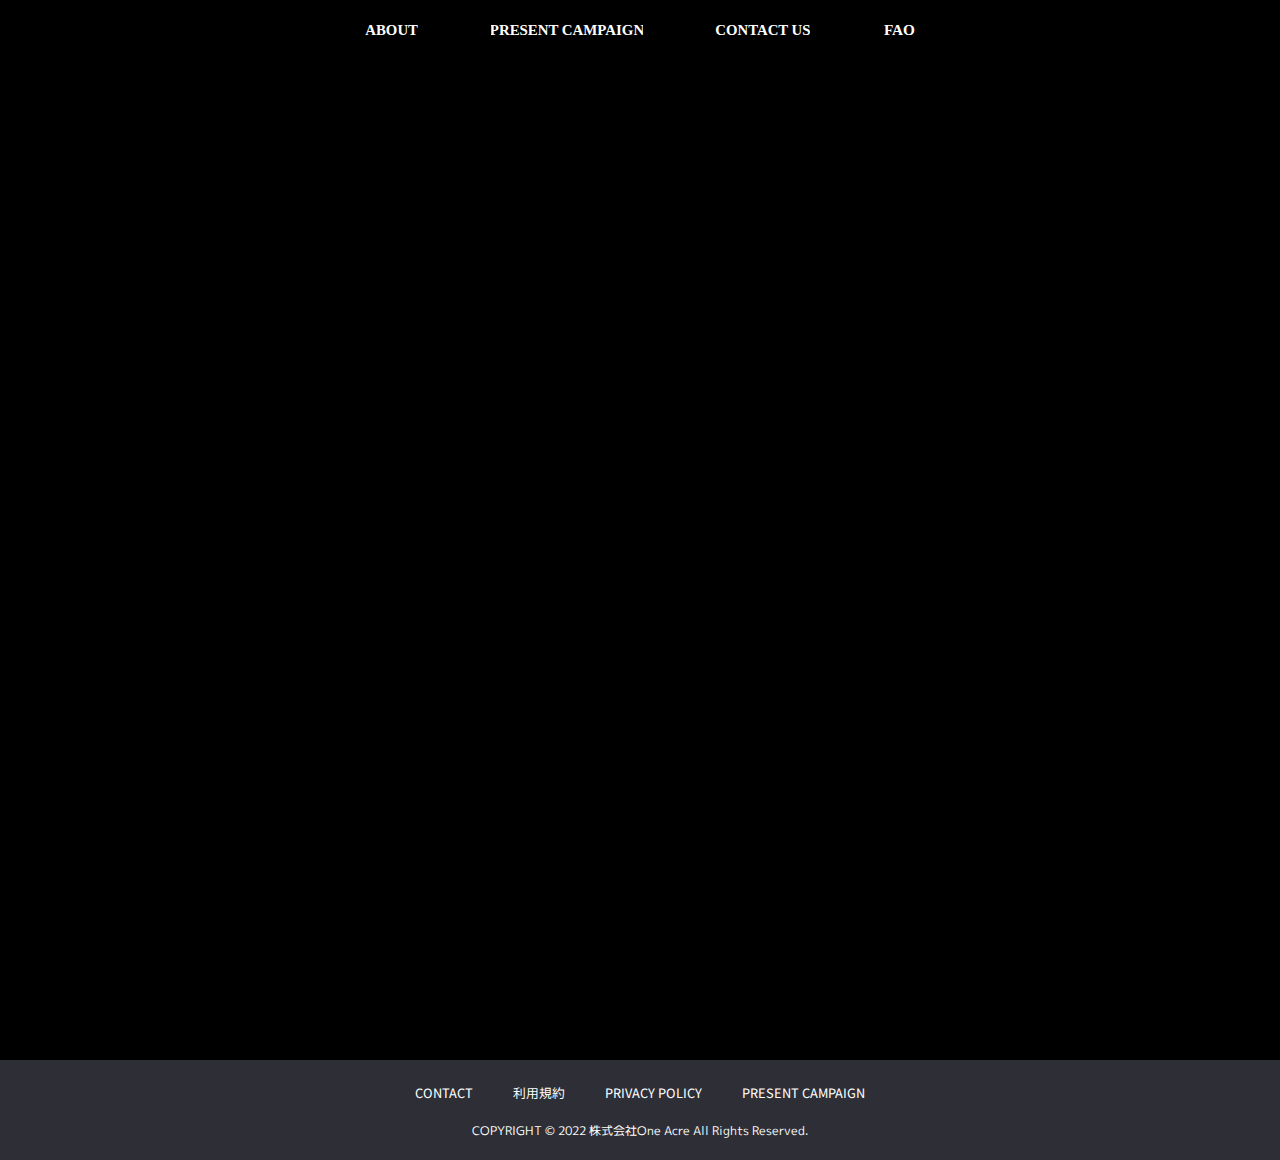
<file: contact/index.html>
<!DOCTYPE html>
<html lang="ja">

<head>
  <meta charset="UTF-8">
  <meta http-equiv="X-UA-Compatible" content="IE=edge">
  <meta name="viewport" content="width=device-width, initial-scale=1.0">
  <title>contact | RepezenFoxx × PartyBoxx</title>
  <link rel="stylesheet" href="./style.css">
  <link rel="preconnect" href="https://fonts.googleapis.com">
  <link rel="preconnect" href="https://fonts.gstatic.com" crossorigin>
  <link href="https://fonts.googleapis.com/css2?family=M+PLUS+1p:wght@100&family=Noto+Sans+JP:wght@500&display=swap" rel="stylesheet">
</head>

<body>
  <header>
    <a href="../index.html"><img src="../img/header-about.svg" alt=""></a>
    <a href="../present/index.html"><img src="../img/header-present.svg" alt=""></a>
    <a href="../contact/index.html"><img src="../img/header-contact.svg" alt=""></a>
    <a href="../index.html#faq"><img src="../img/header-faq.svg" alt=""></a>
  </header>
  <main>
    <iframe src="https://docs.google.com/forms/d/e/1FAIpQLScq2DOXxaRTRckIRNHWxxuLPR52gkh0eF5MNnITUOYXjfnyRw/viewform?embedded=true" width="640" height="1000" frameborder="0" marginheight="0" marginwidth="0">読み込んでいます…</iframe>
  </main>
  <footer>
    <div class="list">
      <a href="../contact/index.html">
        <p>CONTACT</p>
      </a>
      <a href="../terms/index.html">
        <p>利用規約</p>
      </a>
      <a href="../privacy-policy/index.html">
        <p>PRIVACY POLICY</p>
      </a>
      <a href="../present/index.html">
        <p>PRESENT CAMPAIGN</p>
      </a>
    </div>
    <p class="copyright">COPYRIGHT © 2022 株式会社One Acre All Rights Reserved.</p>
  </footer>
</body>

</html>
</file>
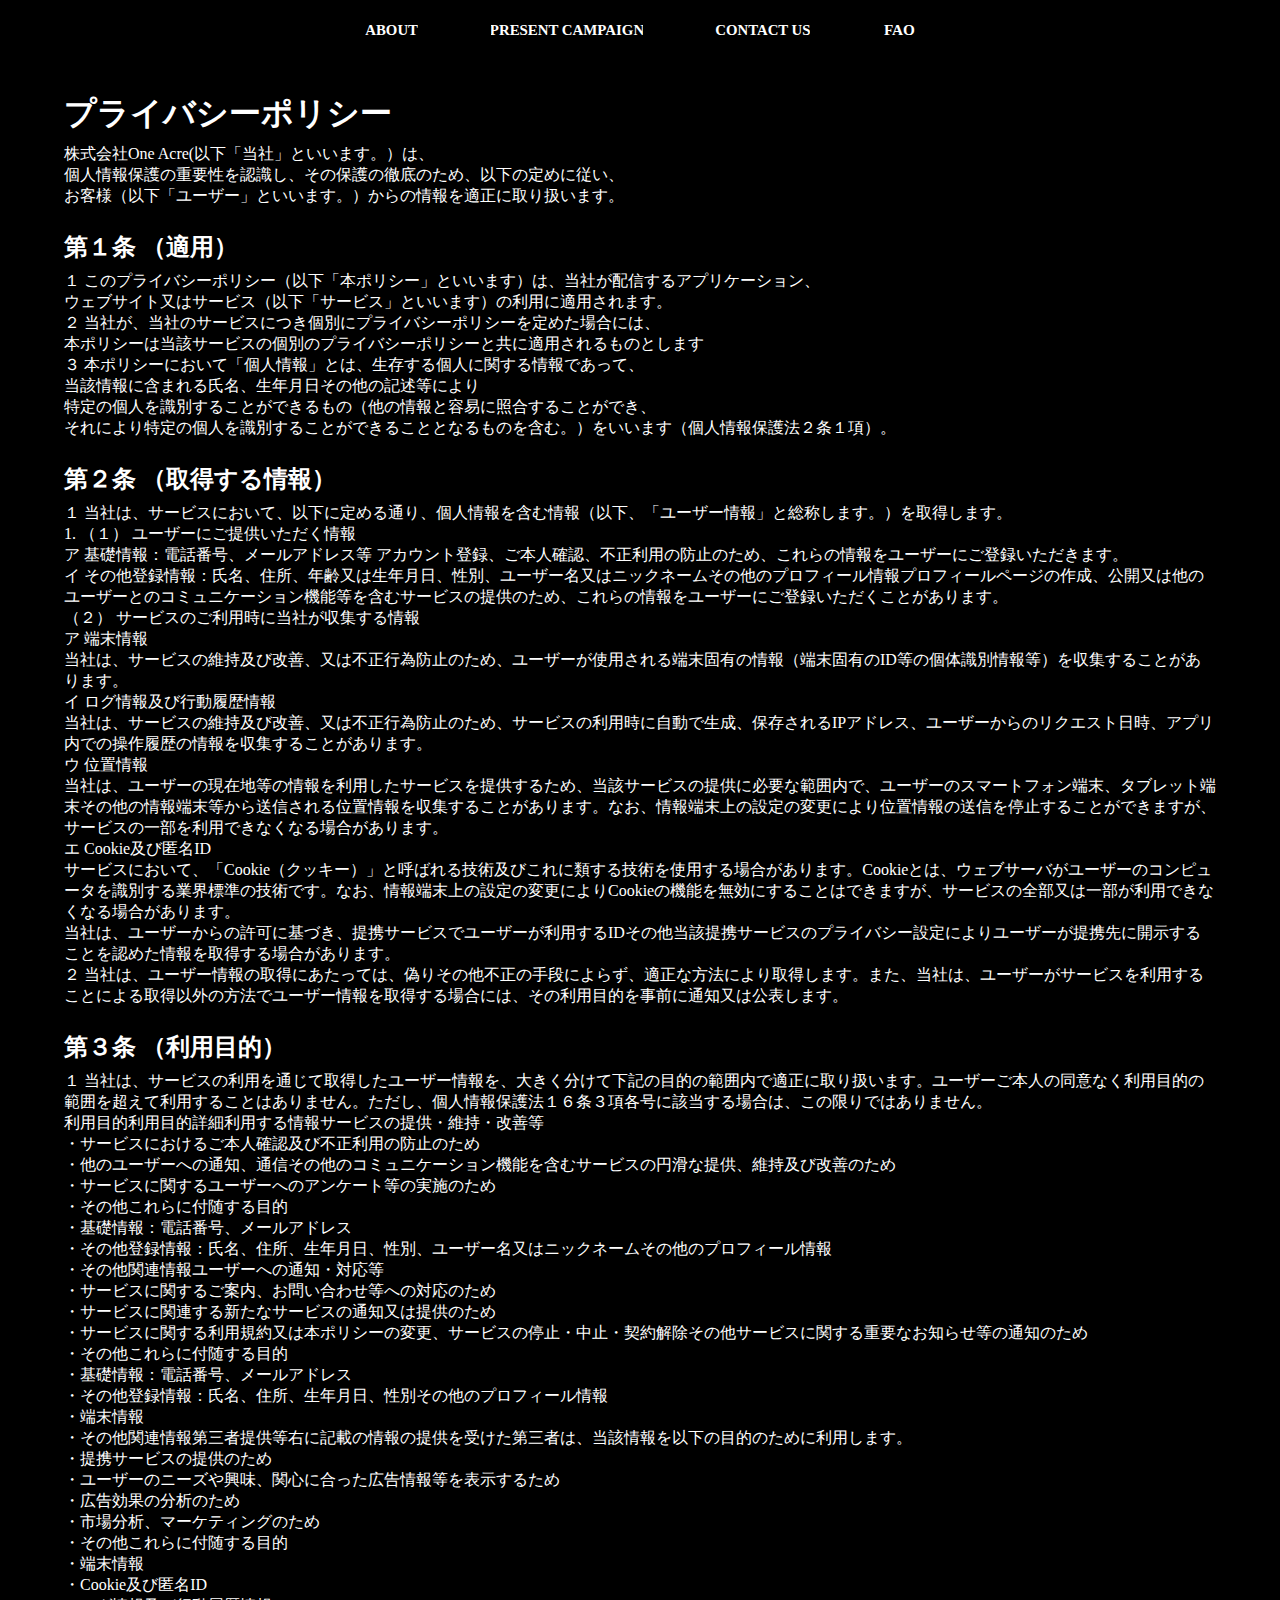
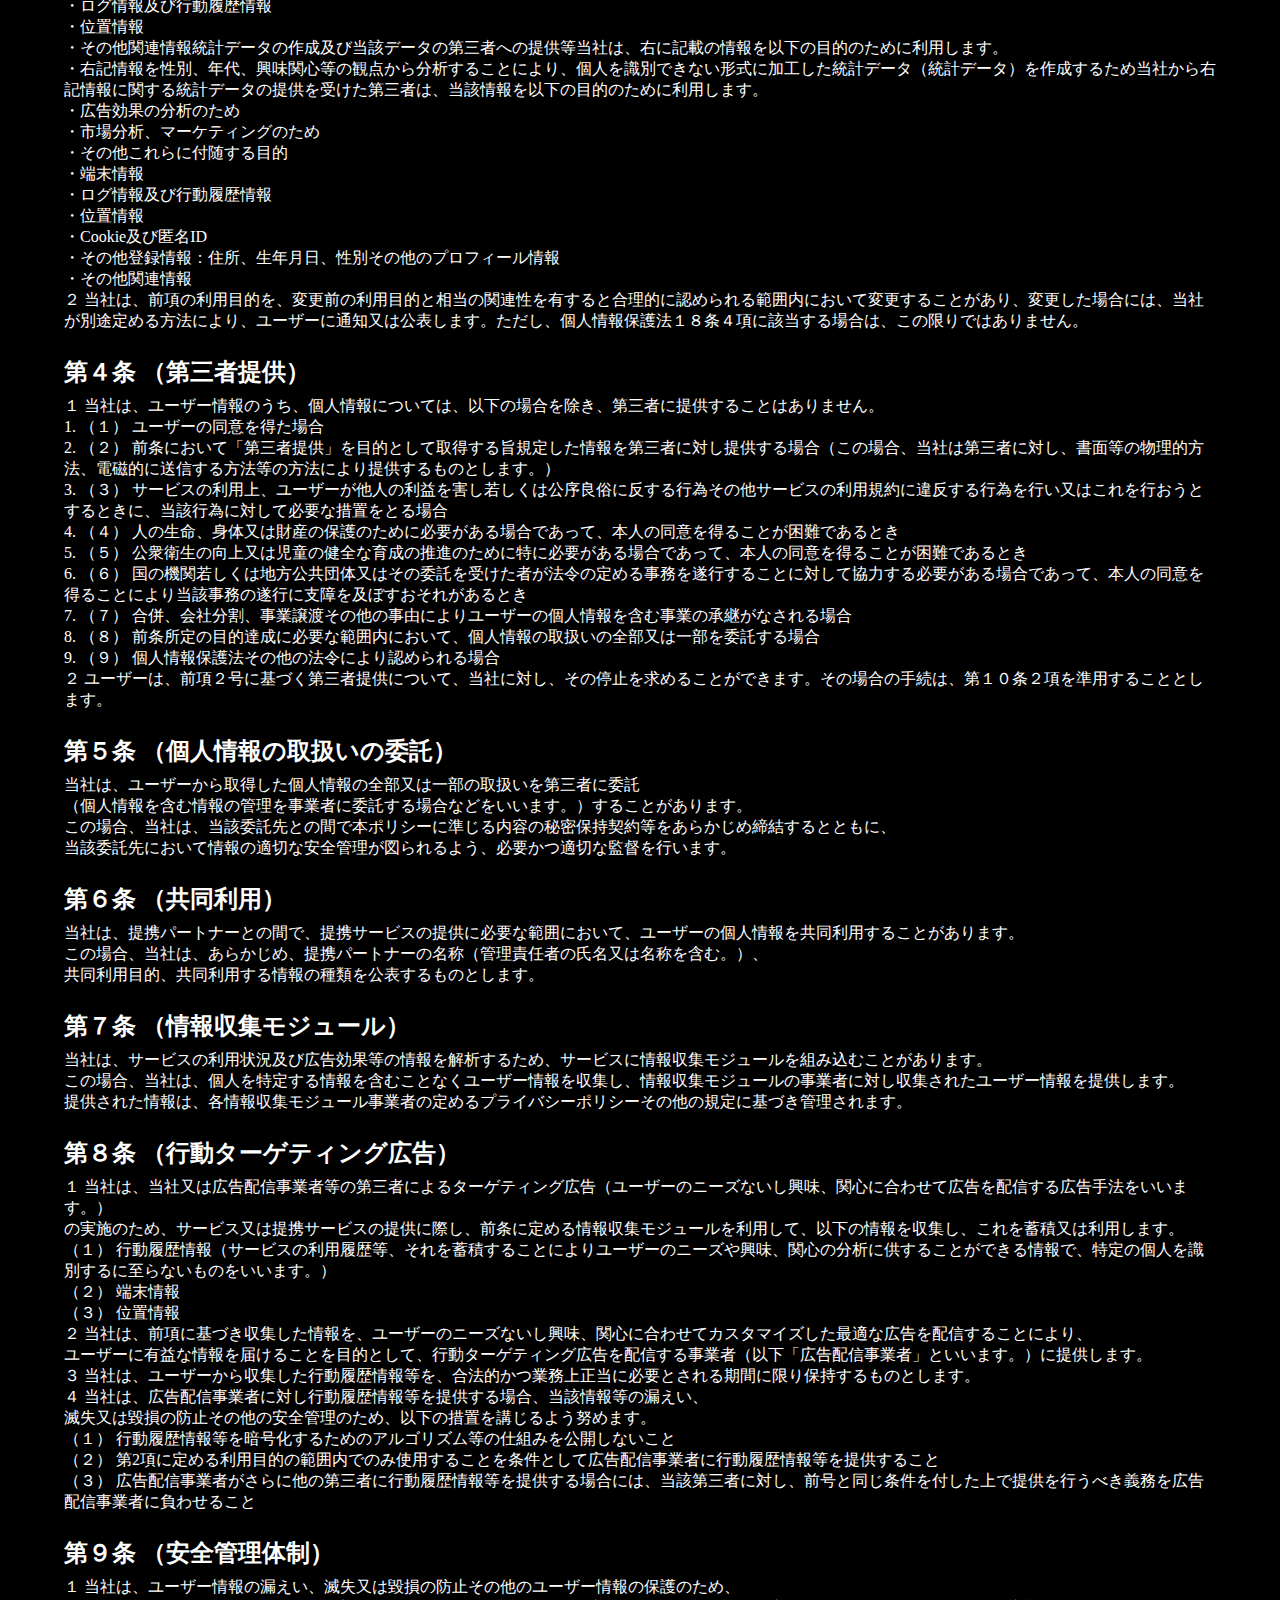
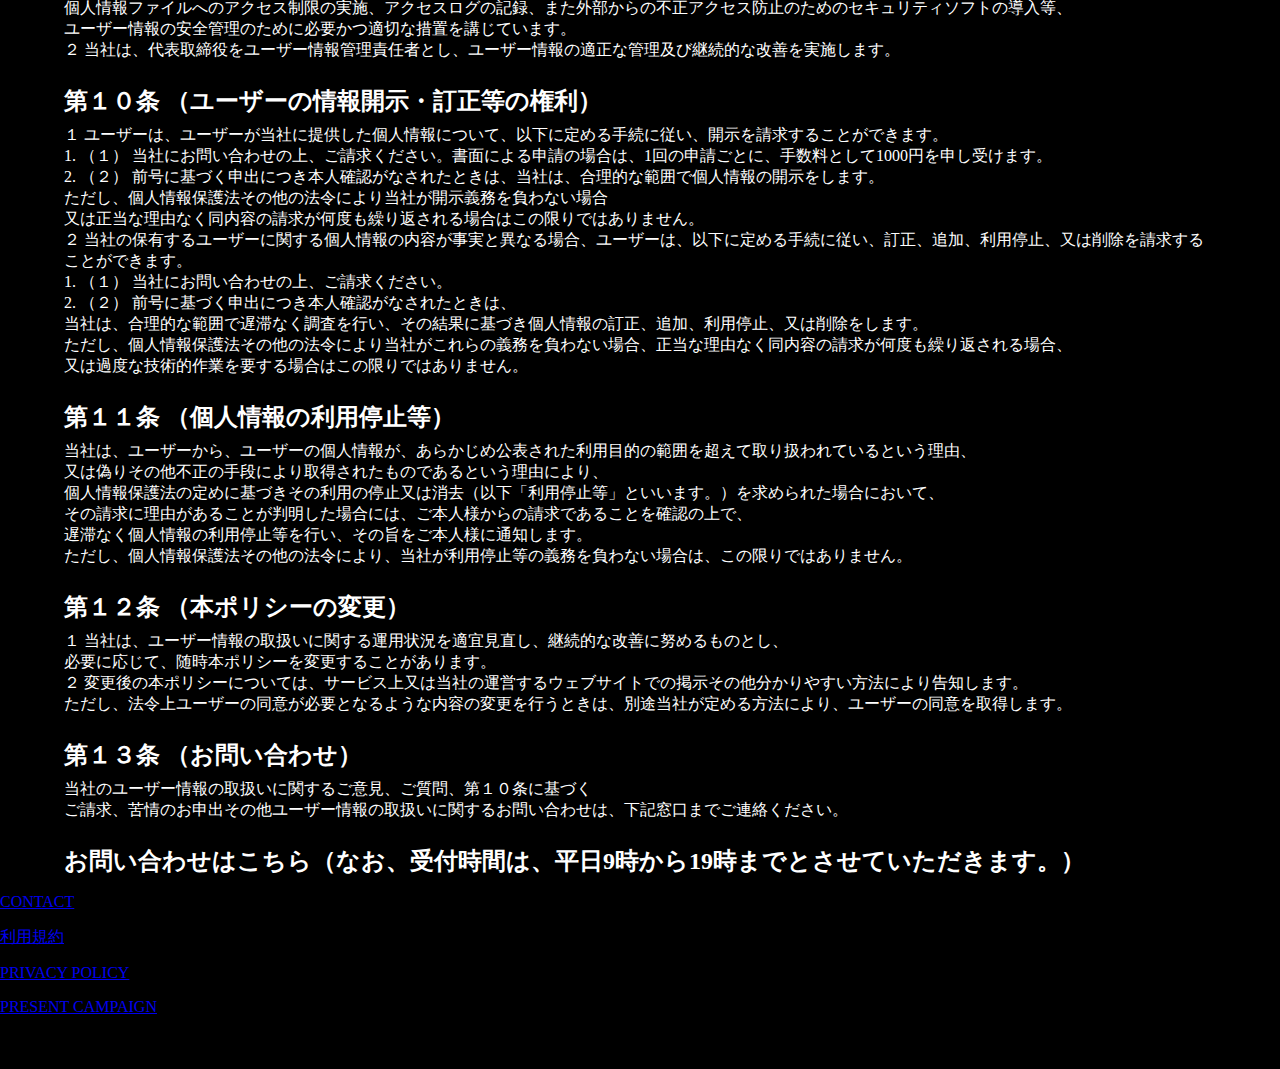
<file: faq/index.html>
<!DOCTYPE html>
<html lang="ja">

<head>
  <meta charset="UTF-8">
  <meta http-equiv="X-UA-Compatible" content="IE=edge">
  <meta name="viewport" content="width=device-width, initial-scale=1.0">
  <title>faq | RepezenFoxx × PartyBoxx</title>
  <link rel="stylesheet" href="./style.css">
  <link rel="preconnect" href="https://fonts.googleapis.com">
  <link rel="preconnect" href="https://fonts.gstatic.com" crossorigin>
  <link href="https://fonts.googleapis.com/css2?family=M+PLUS+1p:wght@100&family=Noto+Sans+JP:wght@500&display=swap" rel="stylesheet">
</head>

<body>
  <header>
    <a href="../index.html"><img src="../img/header-about.svg" alt=""></a>
    <a href="../present/index.html"><img src="../img/header-present.svg" alt=""></a>
    <a href="../contact/index.html"><img src="../img/header-contact.svg" alt=""></a>
    <a href="./index.html"><img src="../img/header-faq.svg" alt=""></a>
  </header>
  <main>
    <h1>プライバシーポリシー</h1>
    <p>株式会社One Acre(以下「当社」といいます。）は、<br>個人情報保護の重要性を認識し、その保護の徹底のため、以下の定めに従い、<br>お客様（以下「ユーザー」といいます。）からの情報を適正に取り扱います。</p>
    <h2>第１条 （適用）</h2>
    <p>１ このプライバシーポリシー（以下「本ポリシー」といいます）は、当社が配信するアプリケーション、<br>ウェブサイト又はサービス（以下「サービス」といいます）の利用に適用されます。<br>
      ２ 当社が、当社のサービスにつき個別にプライバシーポリシーを定めた場合には、<br>本ポリシーは当該サービスの個別のプライバシーポリシーと共に適用されるものとします<br>
      ３
      本ポリシーにおいて「個人情報」とは、生存する個人に関する情報であって、<br>当該情報に含まれる氏名、生年月日その他の記述等により<br>特定の個人を識別することができるもの（他の情報と容易に照合することができ、<br>それにより特定の個人を識別することができることとなるものを含む。）をいいます（個人情報保護法２条１項）。
    </p>
    <h2>第２条 （取得する情報）</h2>
    <p>１ 当社は、サービスにおいて、以下に定める通り、個人情報を含む情報（以下、「ユーザー情報」と総称します。）を取得します。<br>
      1. （１） ユーザーにご提供いただく情報<br>
      ア 基礎情報：電話番号、メールアドレス等 アカウント登録、ご本人確認、不正利用の防止のため、これらの情報をユーザーにご登録いただきます。<br>
      イ その他登録情報：氏名、住所、年齢又は生年月日、性別、ユーザー名又はニックネームその他のプロフィール情報プロフィールページの作成、公開又は他のユーザーとのコミュニケーション機能等を含むサービスの提供のため、これらの情報をユーザーにご登録いただくことがあります。<br>
      （２） サービスのご利用時に当社が収集する情報<br>
      ア 端末情報<br>
      当社は、サービスの維持及び改善、又は不正行為防止のため、ユーザーが使用される端末固有の情報（端末固有のID等の個体識別情報等）を収集することがあります。<br>
      イ ログ情報及び行動履歴情報<br>
      当社は、サービスの維持及び改善、又は不正行為防止のため、サービスの利用時に自動で生成、保存されるIPアドレス、ユーザーからのリクエスト日時、アプリ内での操作履歴の情報を収集することがあります。<br>
      ウ 位置情報<br>
      当社は、ユーザーの現在地等の情報を利用したサービスを提供するため、当該サービスの提供に必要な範囲内で、ユーザーのスマートフォン端末、タブレット端末その他の情報端末等から送信される位置情報を収集することがあります。なお、情報端末上の設定の変更により位置情報の送信を停止することができますが、サービスの一部を利用できなくなる場合があります。<br>
      エ Cookie及び匿名ID<br>
      サービスにおいて、「Cookie（クッキー）」と呼ばれる技術及びこれに類する技術を使用する場合があります。Cookieとは、ウェブサーバがユーザーのコンピュータを識別する業界標準の技術です。なお、情報端末上の設定の変更によりCookieの機能を無効にすることはできますが、サービスの全部又は一部が利用できなくなる場合があります。<br>
      当社は、ユーザーからの許可に基づき、提携サービスでユーザーが利用するIDその他当該提携サービスのプライバシー設定によりユーザーが提携先に開示することを認めた情報を取得する場合があります。<br>２
      当社は、ユーザー情報の取得にあたっては、偽りその他不正の手段によらず、適正な方法により取得します。また、当社は、ユーザーがサービスを利用することによる取得以外の方法でユーザー情報を取得する場合には、その利用目的を事前に通知又は公表します。
    </p>
    <h2>第３条 （利用目的）</h2>
    <p>１ 当社は、サービスの利用を通じて取得したユーザー情報を、大きく分けて下記の目的の範囲内で適正に取り扱います。ユーザーご本人の同意なく利用目的の範囲を超えて利用することはありません。ただし、個人情報保護法１６条３項各号に該当する場合は、この限りではありません。<br>
      利用目的利用目的詳細利用する情報サービスの提供・維持・改善等<br>
      ・サービスにおけるご本人確認及び不正利用の防止のため<br>
      ・他のユーザーへの通知、通信その他のコミュニケーション機能を含むサービスの円滑な提供、維持及び改善のため<br>
      ・サービスに関するユーザーへのアンケート等の実施のため<br>
      ・その他これらに付随する目的<br>
      ・基礎情報：電話番号、メールアドレス<br>
      ・その他登録情報：氏名、住所、生年月日、性別、ユーザー名又はニックネームその他のプロフィール情報<br>
      ・その他関連情報ユーザーへの通知・対応等<br>
      ・サービスに関するご案内、お問い合わせ等への対応のため<br>
      ・サービスに関連する新たなサービスの通知又は提供のため<br>
      ・サービスに関する利用規約又は本ポリシーの変更、サービスの停止・中止・契約解除その他サービスに関する重要なお知らせ等の通知のため<br>
      ・その他これらに付随する目的<br>
      ・基礎情報：電話番号、メールアドレス<br>
      ・その他登録情報：氏名、住所、生年月日、性別その他のプロフィール情報<br>
      ・端末情報<br>
      ・その他関連情報第三者提供等右に記載の情報の提供を受けた第三者は、当該情報を以下の目的のために利用します。<br>
      ・提携サービスの提供のため<br>
      ・ユーザーのニーズや興味、関心に合った広告情報等を表示するため<br>
      ・広告効果の分析のため<br>
      ・市場分析、マーケティングのため<br>
      ・その他これらに付随する目的<br>
      ・端末情報<br>
      ・Cookie及び匿名ID<br>
      ・ログ情報及び行動履歴情報<br>
      ・位置情報<br>
      ・その他関連情報統計データの作成及び当該データの第三者への提供等当社は、右に記載の情報を以下の目的のために利用します。<br>
      ・右記情報を性別、年代、興味関心等の観点から分析することにより、個人を識別できない形式に加工した統計データ（統計データ）を作成するため当社から右記情報に関する統計データの提供を受けた第三者は、当該情報を以下の目的のために利用します。<br>
      ・広告効果の分析のため<br>
      ・市場分析、マーケティングのため<br>
      ・その他これらに付随する目的<br>
      ・端末情報<br>
      ・ログ情報及び行動履歴情報<br>
      ・位置情報<br>
      ・Cookie及び匿名ID<br>
      ・その他登録情報：住所、生年月日、性別その他のプロフィール情報<br>
      ・その他関連情報<br>
      ２ 当社は、前項の利用目的を、変更前の利用目的と相当の関連性を有すると合理的に認められる範囲内において変更することがあり、変更した場合には、当社が別途定める方法により、ユーザーに通知又は公表します。ただし、個人情報保護法１８条４項に該当する場合は、この限りではありません。</p>
  <h2>第４条 （第三者提供）</h2>
  <p>１ 当社は、ユーザー情報のうち、個人情報については、以下の場合を除き、第三者に提供することはありません。<br>
    1. （１） ユーザーの同意を得た場合<br>
    2. （２） 前条において「第三者提供」を目的として取得する旨規定した情報を第三者に対し提供する場合（この場合、当社は第三者に対し、書面等の物理的方法、電磁的に送信する方法等の方法により提供するものとします。）<br>
    3. （３） サービスの利用上、ユーザーが他人の利益を害し若しくは公序良俗に反する行為その他サービスの利用規約に違反する行為を行い又はこれを行おうとするときに、当該行為に対して必要な措置をとる場合<br>
    4. （４） 人の生命、身体又は財産の保護のために必要がある場合であって、本人の同意を得ることが困難であるとき<br>
    5. （５） 公衆衛生の向上又は児童の健全な育成の推進のために特に必要がある場合であって、本人の同意を得ることが困難であるとき<br>
    6. （６） 国の機関若しくは地方公共団体又はその委託を受けた者が法令の定める事務を遂行することに対して協力する必要がある場合であって、本人の同意を得ることにより当該事務の遂行に支障を及ぼすおそれがあるとき<br>
    7. （７） 合併、会社分割、事業譲渡その他の事由によりユーザーの個人情報を含む事業の承継がなされる場合<br>
    8. （８） 前条所定の目的達成に必要な範囲内において、個人情報の取扱いの全部又は一部を委託する場合<br>
    9. （９） 個人情報保護法その他の法令により認められる場合<br>
    ２ ユーザーは、前項２号に基づく第三者提供について、当社に対し、その停止を求めることができます。その場合の手続は、第１０条２項を準用することとします。</p>
    <h2>第５条 （個人情報の取扱いの委託）</h2>
    <p>当社は、ユーザーから取得した個人情報の全部又は一部の取扱いを第三者に委託<br>（個人情報を含む情報の管理を事業者に委託する場合などをいいます。）することがあります。<br>
      この場合、当社は、当該委託先との間で本ポリシーに準じる内容の秘密保持契約等をあらかじめ締結するとともに、<br>
      当該委託先において情報の適切な安全管理が図られるよう、必要かつ適切な監督を行います。</p>
    <h2>第６条 （共同利用）</h2>
    <p>当社は、提携パートナーとの間で、提携サービスの提供に必要な範囲において、ユーザーの個人情報を共同利用することがあります。<br>
      この場合、当社は、あらかじめ、提携パートナーの名称（管理責任者の氏名又は名称を含む。）、<br>
      共同利用目的、共同利用する情報の種類を公表するものとします。</p>
    <h2>第７条 （情報収集モジュール）</h2>
    <p>当社は、サービスの利用状況及び広告効果等の情報を解析するため、サービスに情報収集モジュールを組み込むことがあります。<br>
      この場合、当社は、個人を特定する情報を含むことなくユーザー情報を収集し、情報収集モジュールの事業者に対し収集されたユーザー情報を提供します。<br>
      提供された情報は、各情報収集モジュール事業者の定めるプライバシーポリシーその他の規定に基づき管理されます。</p>
    <h2>第８条 （行動ターゲティング広告）</h2>
    <p>１ 当社は、当社又は広告配信事業者等の第三者によるターゲティング広告（ユーザーのニーズないし興味、関心に合わせて広告を配信する広告手法をいいます。）<br>
      の実施のため、サービス又は提携サービスの提供に際し、前条に定める情報収集モジュールを利用して、以下の情報を収集し、これを蓄積又は利用します。<br>
      （１） 行動履歴情報（サービスの利用履歴等、それを蓄積することによりユーザーのニーズや興味、関心の分析に供することができる情報で、特定の個人を識別するに至らないものをいいます。）<br>
      （２） 端末情報<br>
      （３） 位置情報<br>
      ２ 当社は、前項に基づき収集した情報を、ユーザーのニーズないし興味、関心に合わせてカスタマイズした最適な広告を配信することにより、<br>
      ユーザーに有益な情報を届けることを目的として、行動ターゲティング広告を配信する事業者（以下「広告配信事業者」といいます。）に提供します。<br>
      ３ 当社は、ユーザーから収集した行動履歴情報等を、合法的かつ業務上正当に必要とされる期間に限り保持するものとします。<br>
      ４ 当社は、広告配信事業者に対し行動履歴情報等を提供する場合、当該情報等の漏えい、<br>滅失又は毀損の防止その他の安全管理のため、以下の措置を講じるよう努めます。<br>
      （１） 行動履歴情報等を暗号化するためのアルゴリズム等の仕組みを公開しないこと<br>
      （２） 第2項に定める利用目的の範囲内でのみ使用することを条件として広告配信事業者に行動履歴情報等を提供すること<br>
      （３） 広告配信事業者がさらに他の第三者に行動履歴情報等を提供する場合には、当該第三者に対し、前号と同じ条件を付した上で提供を行うべき義務を広告配信事業者に負わせること</p>
    <h2>第９条 （安全管理体制）</h2>
    <p>１ 当社は、ユーザー情報の漏えい、滅失又は毀損の防止その他のユーザー情報の保護のため、<br>
      個人情報ファイルへのアクセス制限の実施、アクセスログの記録、また外部からの不正アクセス防止のためのセキュリティソフトの導入等、<br>
      ユーザー情報の安全管理のために必要かつ適切な措置を講じています。<br>
      ２ 当社は、代表取締役をユーザー情報管理責任者とし、ユーザー情報の適正な管理及び継続的な改善を実施します。</p>
    <h2>第１０条 （ユーザーの情報開示・訂正等の権利）</h2>
    <p>１ ユーザーは、ユーザーが当社に提供した個人情報について、以下に定める手続に従い、開示を請求することができます。<br>
      1. （１） 当社にお問い合わせの上、ご請求ください。書面による申請の場合は、1回の申請ごとに、手数料として1000円を申し受けます。<br>
      2. （２） 前号に基づく申出につき本人確認がなされたときは、当社は、合理的な範囲で個人情報の開示をします。<br>
      ただし、個人情報保護法その他の法令により当社が開示義務を負わない場合<br>
      又は正当な理由なく同内容の請求が何度も繰り返される場合はこの限りではありません。<br>
      ２ 当社の保有するユーザーに関する個人情報の内容が事実と異なる場合、ユーザーは、以下に定める手続に従い、訂正、追加、利用停止、又は削除を請求することができます。<br>
      1. （１） 当社にお問い合わせの上、ご請求ください。<br>
      2. （２） 前号に基づく申出につき本人確認がなされたときは、<br>
      当社は、合理的な範囲で遅滞なく調査を行い、その結果に基づき個人情報の訂正、追加、利用停止、又は削除をします。<br>
      ただし、個人情報保護法その他の法令により当社がこれらの義務を負わない場合、正当な理由なく同内容の請求が何度も繰り返される場合、<br>
      又は過度な技術的作業を要する場合はこの限りではありません。</p>
    <h2>第１１条 （個人情報の利用停止等）</h2>
    <p>当社は、ユーザーから、ユーザーの個人情報が、あらかじめ公表された利用目的の範囲を超えて取り扱われているという理由、<br>
      又は偽りその他不正の手段により取得されたものであるという理由により、<br>
      個人情報保護法の定めに基づきその利用の停止又は消去（以下「利用停止等」といいます。）を求められた場合において、<br>
      その請求に理由があることが判明した場合には、ご本人様からの請求であることを確認の上で、<br>
      遅滞なく個人情報の利用停止等を行い、その旨をご本人様に通知します。<br>
      ただし、個人情報保護法その他の法令により、当社が利用停止等の義務を負わない場合は、この限りではありません。</p>
    <h2>第１２条 （本ポリシーの変更）</h2>
    <p>１ 当社は、ユーザー情報の取扱いに関する運用状況を適宜見直し、継続的な改善に努めるものとし、<br>
      必要に応じて、随時本ポリシーを変更することがあります。<br>
      ２ 変更後の本ポリシーについては、サービス上又は当社の運営するウェブサイトでの掲示その他分かりやすい方法により告知します。<br>
      ただし、法令上ユーザーの同意が必要となるような内容の変更を行うときは、別途当社が定める方法により、ユーザーの同意を取得します。</p>
    <h2>第１３条 （お問い合わせ）</h2>
    <p>当社のユーザー情報の取扱いに関するご意見、ご質問、第１０条に基づく<br>
      ご請求、苦情のお申出その他ユーザー情報の取扱いに関するお問い合わせは、下記窓口までご連絡ください。</p>
    <h2>お問い合わせはこちら（なお、受付時間は、平日9時から19時までとさせていただきます。）</h2>



  </main>
  <footer>
    <div class="list">
      <a href="../contact/index.html">
        <p>CONTACT</p>
      </a>
      <a href="../terms/index.html">
        <p>利用規約</p>
      </a>
      <a href="../privacy-policy/index.html">
        <p>PRIVACY POLICY</p>
      </a>
      <a href="../present/index.html">
        <p>PRESENT CAMPAIGN</p>
      </a>
    </div>
    <p class="copyright">COPYRIGHT © 2022 株式会社One Acre All Rights Reserved.</p>
  </footer>
</body>

</html>
</file>
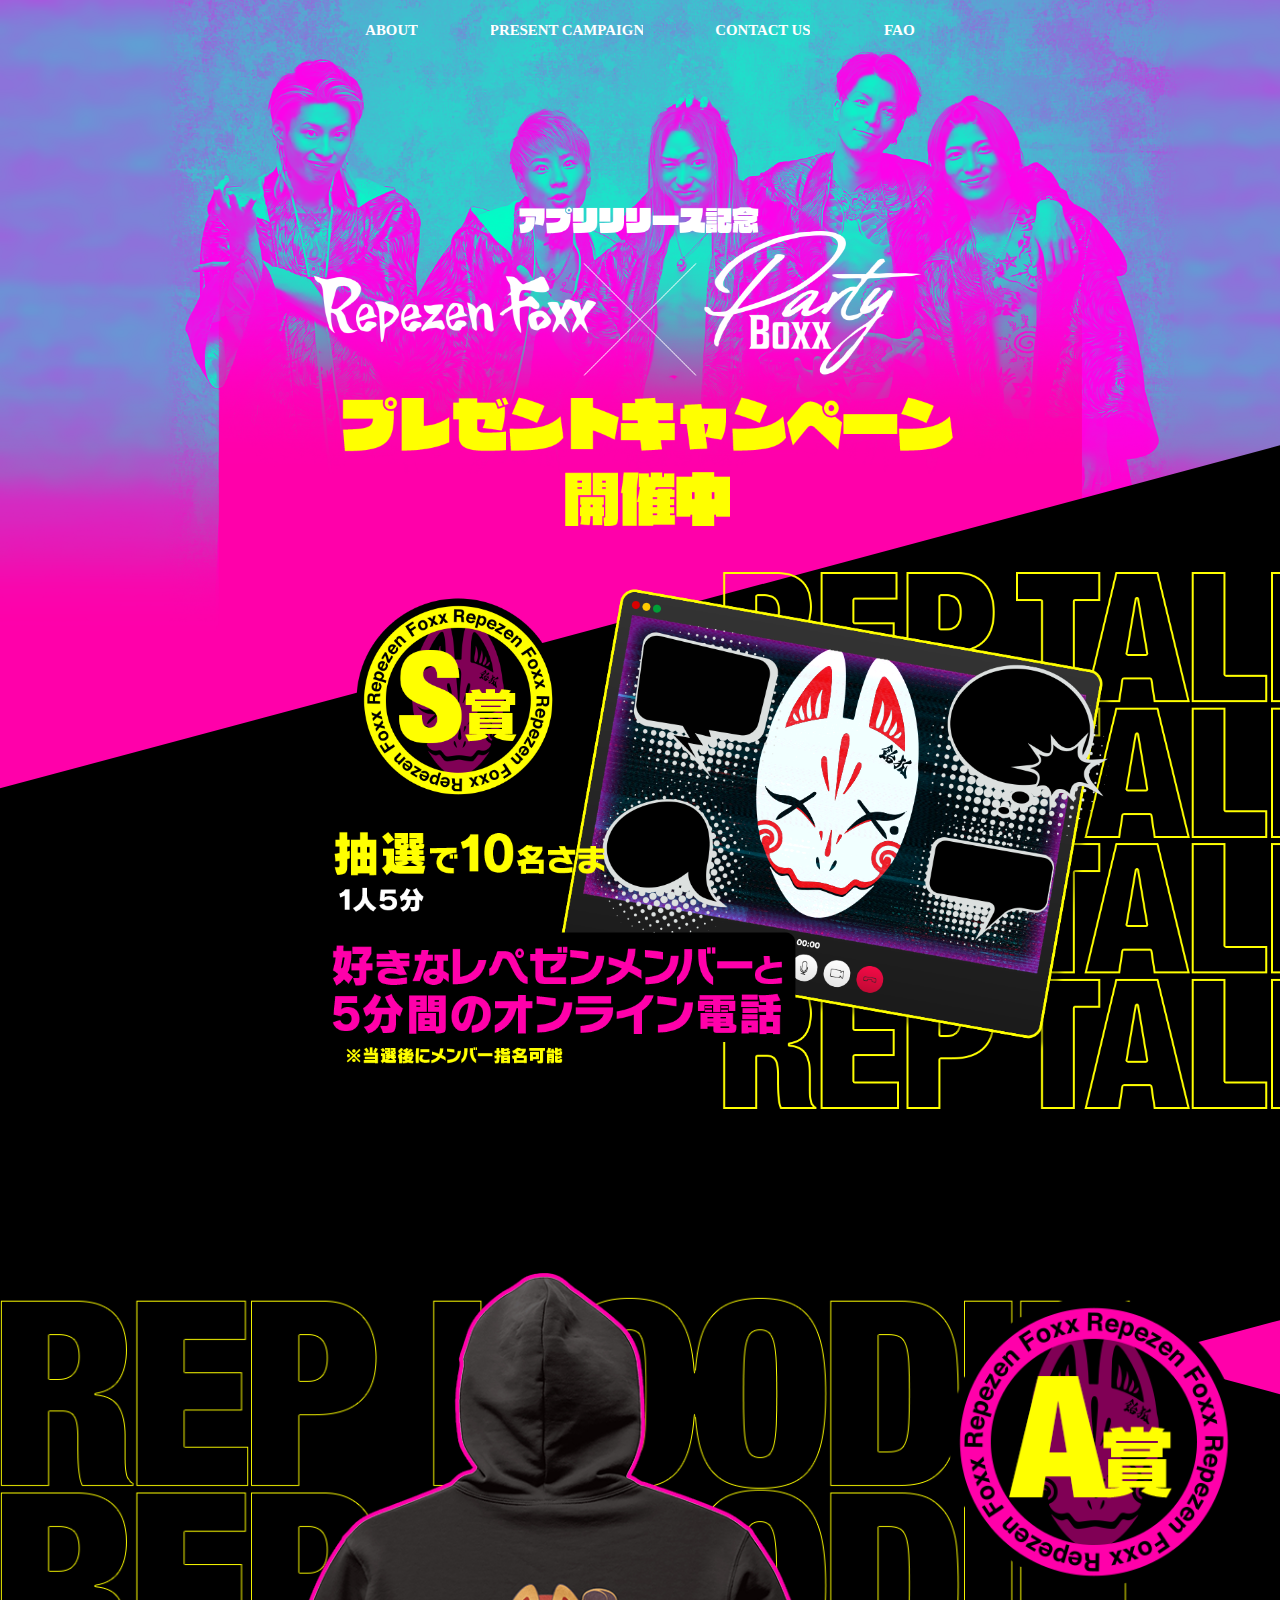
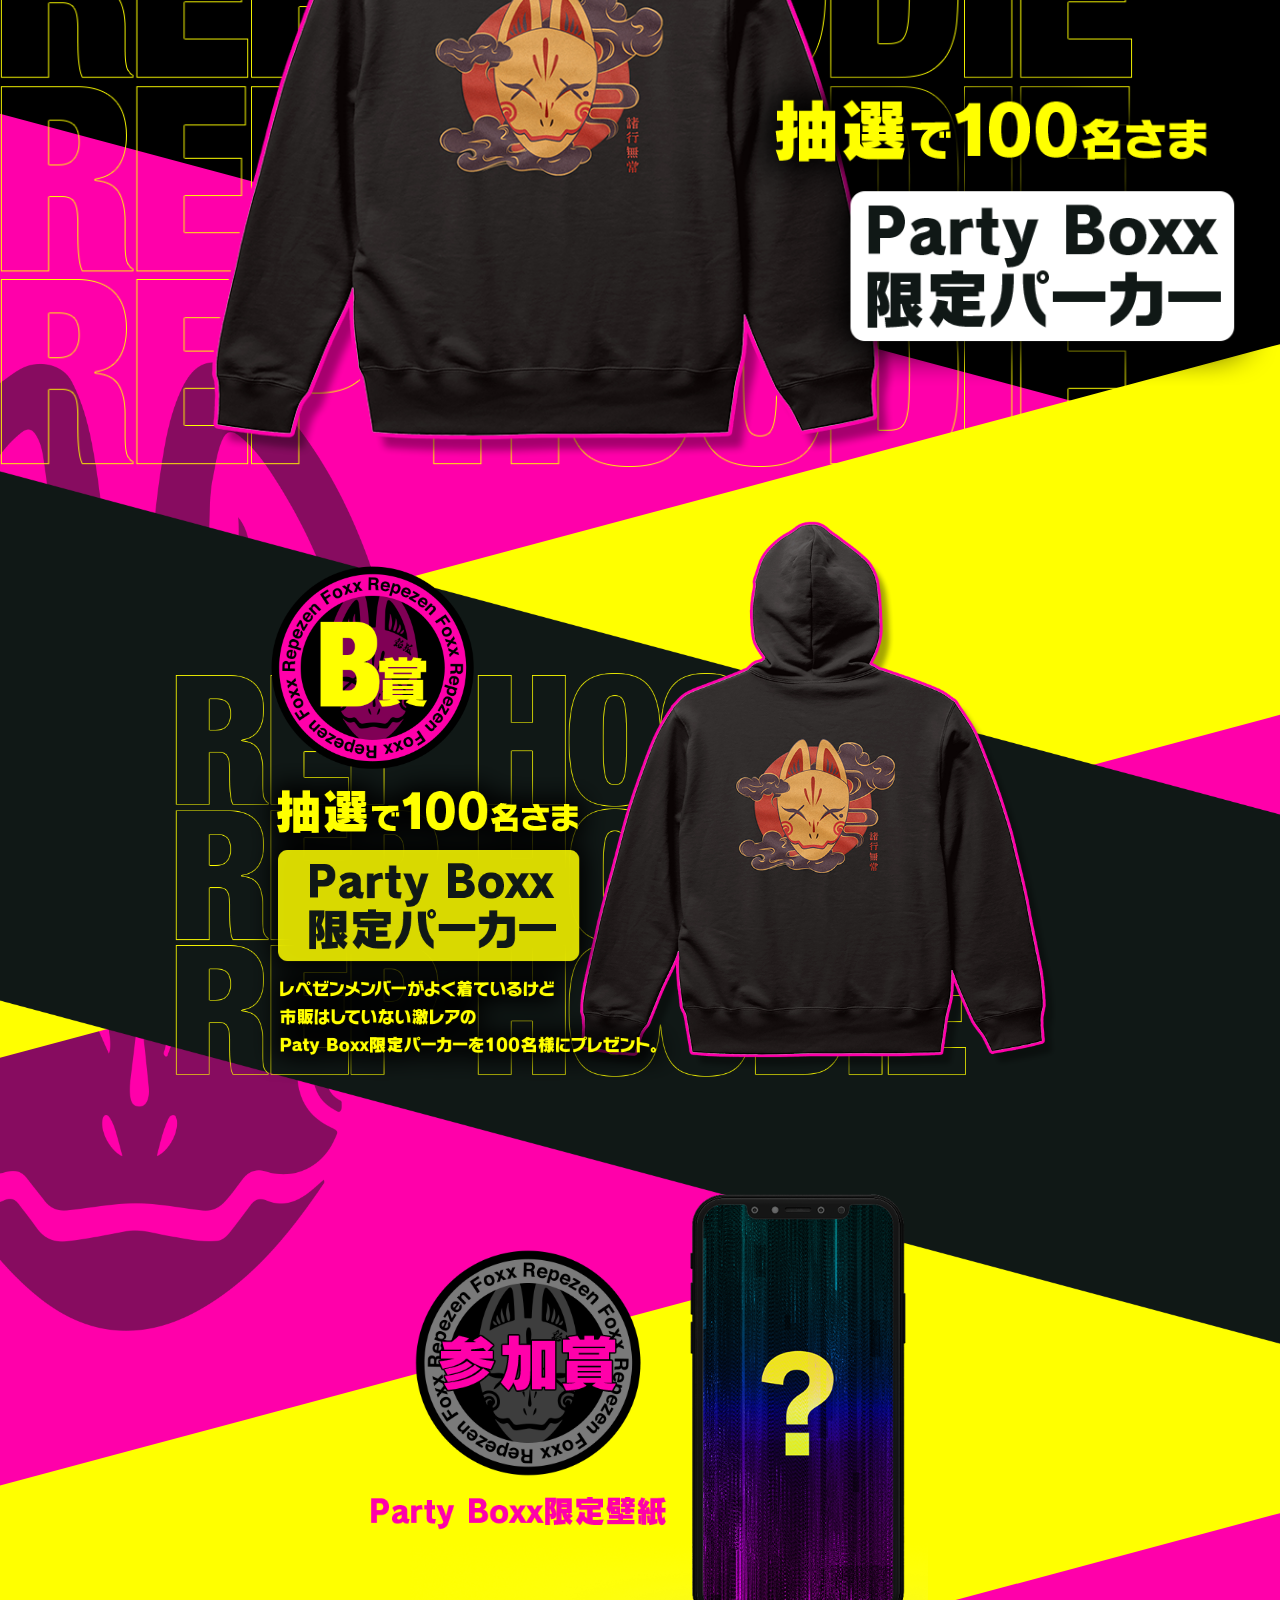
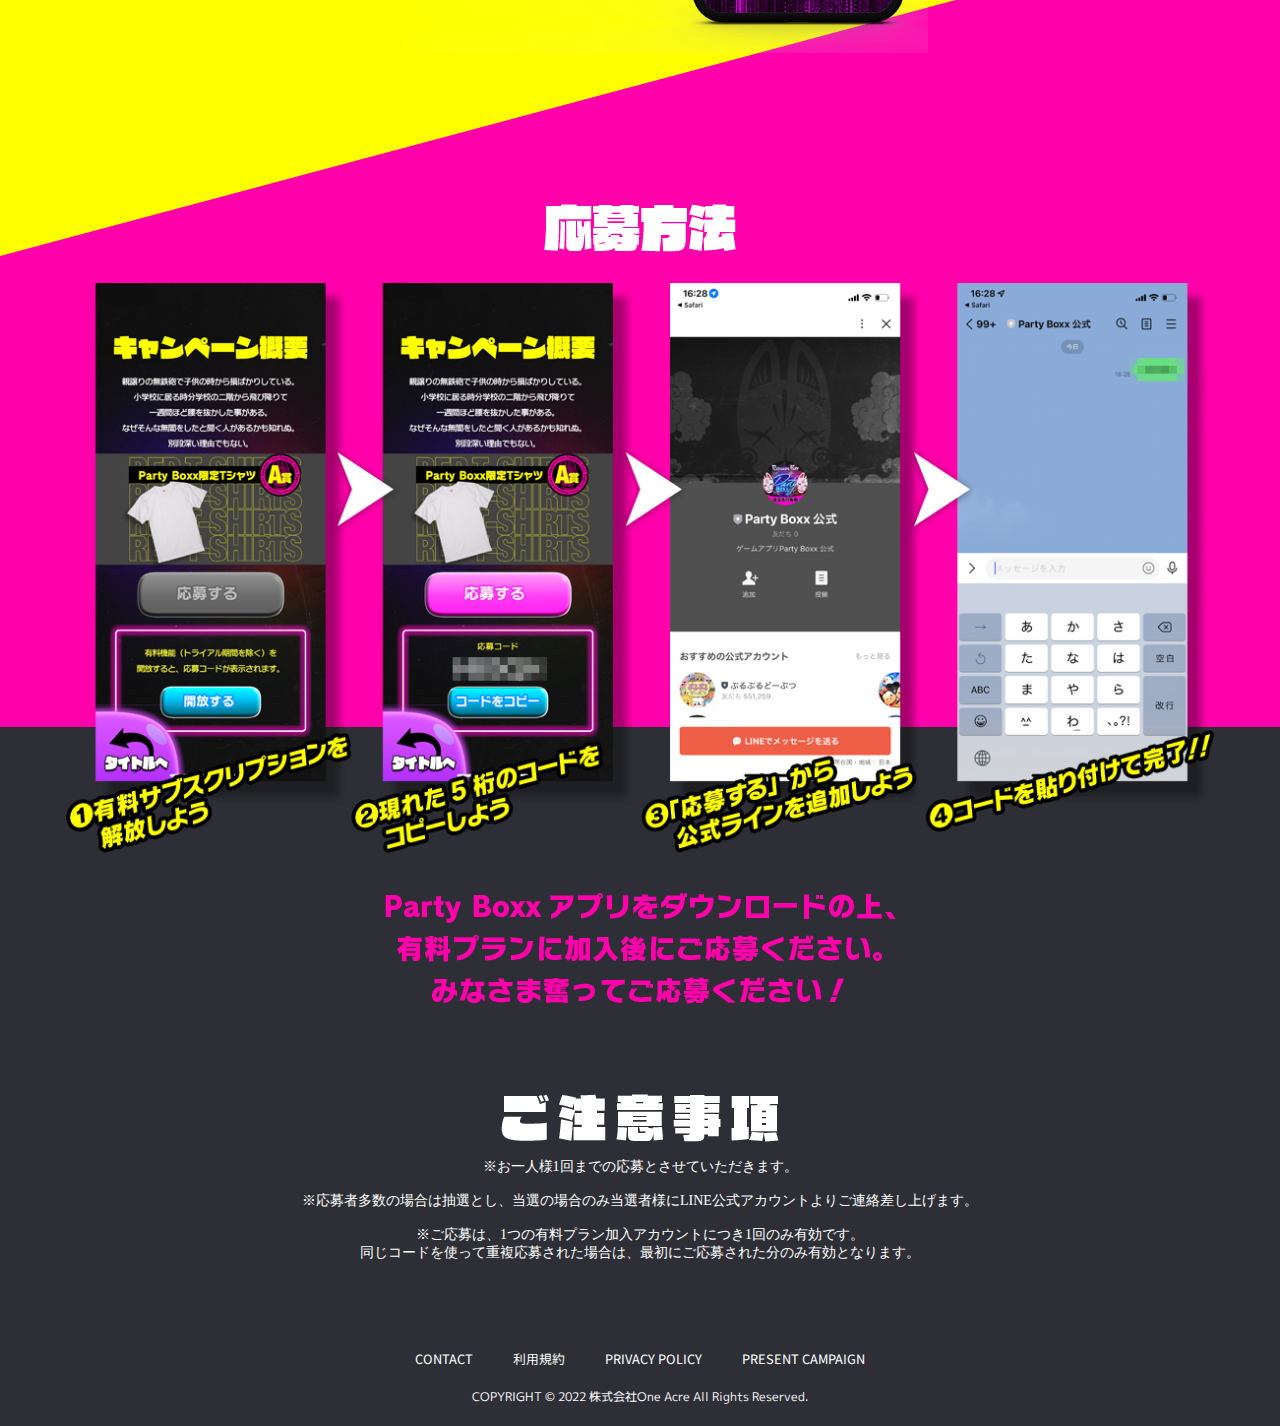
<file: present/index.html>
<!DOCTYPE html>
<html lang="ja">

<head>
  <meta charset="UTF-8">
  <meta http-equiv="X-UA-Compatible" content="IE=edge">
  <meta name="viewport" content="width=device-width, initial-scale=1.0">
  <title>present | RepezenFoxx × PartyBoxx</title>
  <link rel="stylesheet" href="css/style.css">
  <link rel="preconnect" href="https://fonts.googleapis.com">
  <link rel="preconnect" href="https://fonts.gstatic.com" crossorigin>
  <link href="https://fonts.googleapis.com/css2?family=M+PLUS+1p:wght@100&family=Noto+Sans+JP:wght@500&display=swap" rel="stylesheet">
</head>

<body>
  <header>
    <a href="../index.html"><img src="../img/header-about.svg" alt=""></a>
    <a href="./index.html"><img src="../img/header-present.svg" alt=""></a>
    <a href="../contact/index.html"><img src="../img/header-contact.svg" alt=""></a>
    <a href="../index.html#faq"><img src="../img/header-faq.svg" alt=""></a>
  </header>
  <img class="disnonesp" src="img/fv.png" alt="">
  <img class="disnoneweb" src="img/fv-phone.png" alt="">
  <div id="main">
    <div>
      <img src="img/present-s.png" alt="">
      <div></div>
    </div>
    <div>
      <img src="img/present-a.png" alt="">
      <div></div>
    </div>
    <div>
      <img src="img/present-b.png" alt="">
      <div></div>
    </div>
    <div>
      <img src="img/candy.png" alt="">
    </div>
    <div>
      <img src="img/present-partic.png" alt="">
      <div></div>
    </div>
    <div>
      <img src="img/application.png" alt="" class="title">
      <img src="img/flow.png" alt="" class="flow">
      <div>
        <img src="img/app-text.png" alt="">
      </div>
    </div>
    <div>
      <img src="img/attention.png" alt="" class="title">
      <p>※お一人様1回までの応募とさせていただきます。<br>
        <br>
        ※応募者多数の場合は抽選とし、当選の場合のみ当選者様にLINE公式アカウントよりご連絡差し上げます。<br>
        <br>
        ※ご応募は、1つの有料プラン加入アカウントにつき1回のみ有効です。<br>
        同じコードを使って重複応募された場合は、最初にご応募された分のみ有効となります。</p>
    </div>
  </div>
  <footer>
    <div class="list">
      <a href="../contact/index.html">
        <p>CONTACT</p>
      </a>
      <a href="../terms/index.html">
        <p>利用規約</p>
      </a>
      <a href="../privacy-policy/index.html">
        <p>PRIVACY POLICY</p>
      </a>
      <a href="../present/index.html">
        <p>PRESENT CAMPAIGN</p>
      </a>
    </div>
    <p class="copyright">COPYRIGHT © 2022 株式会社One Acre All Rights Reserved.</p>
  </footer>
</body>

</html>
</file>
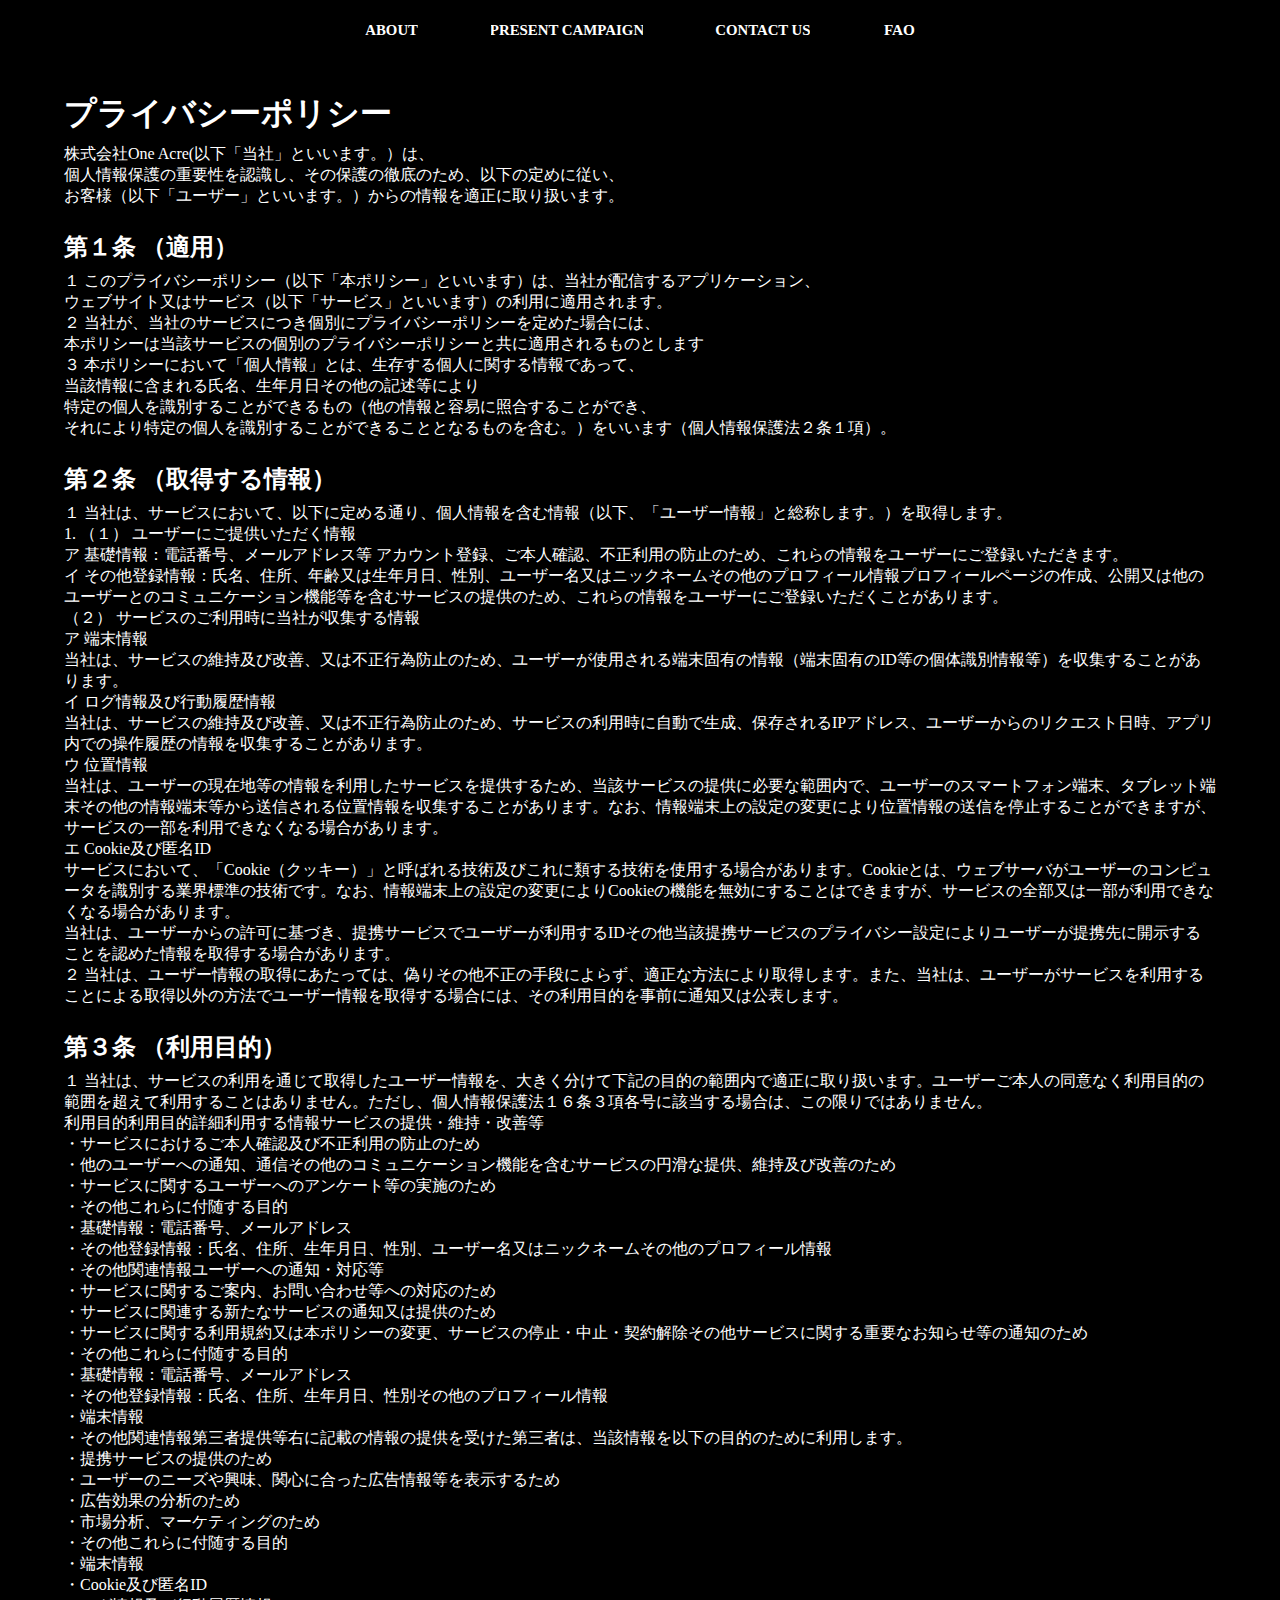
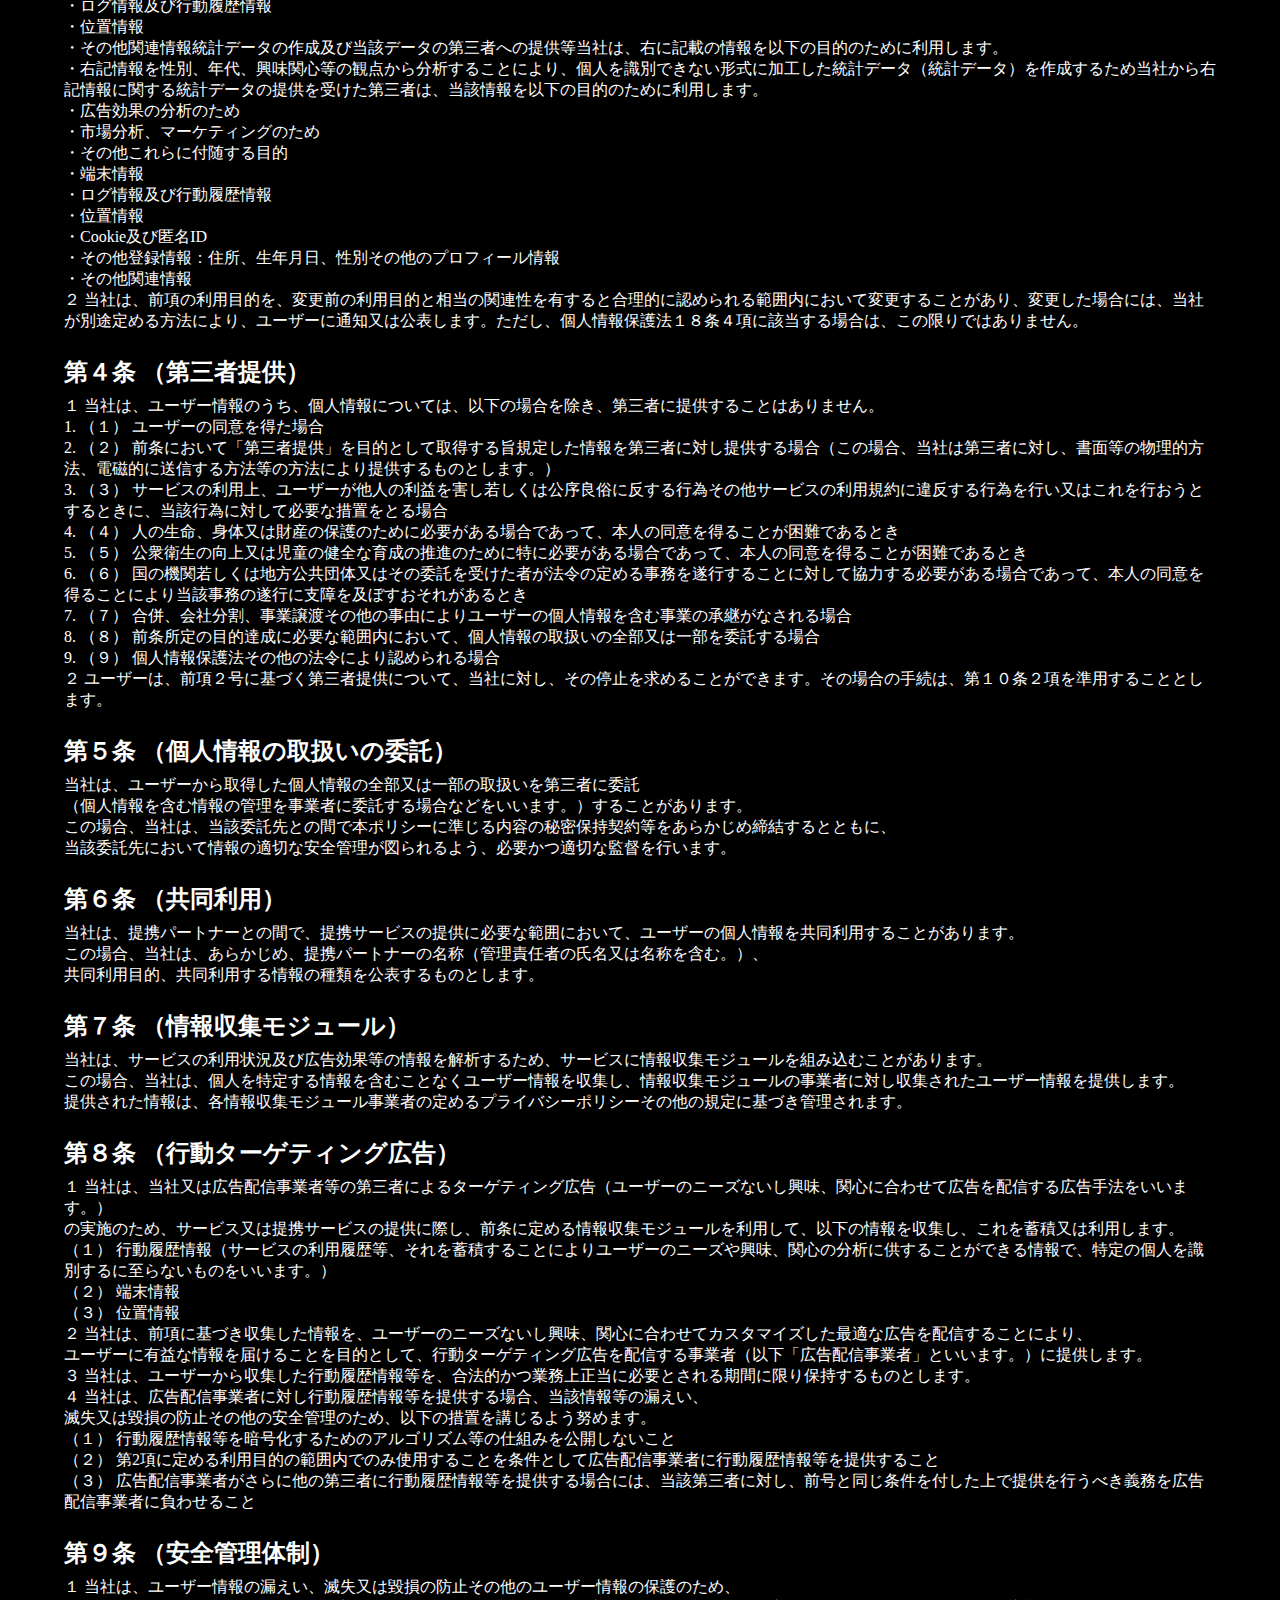
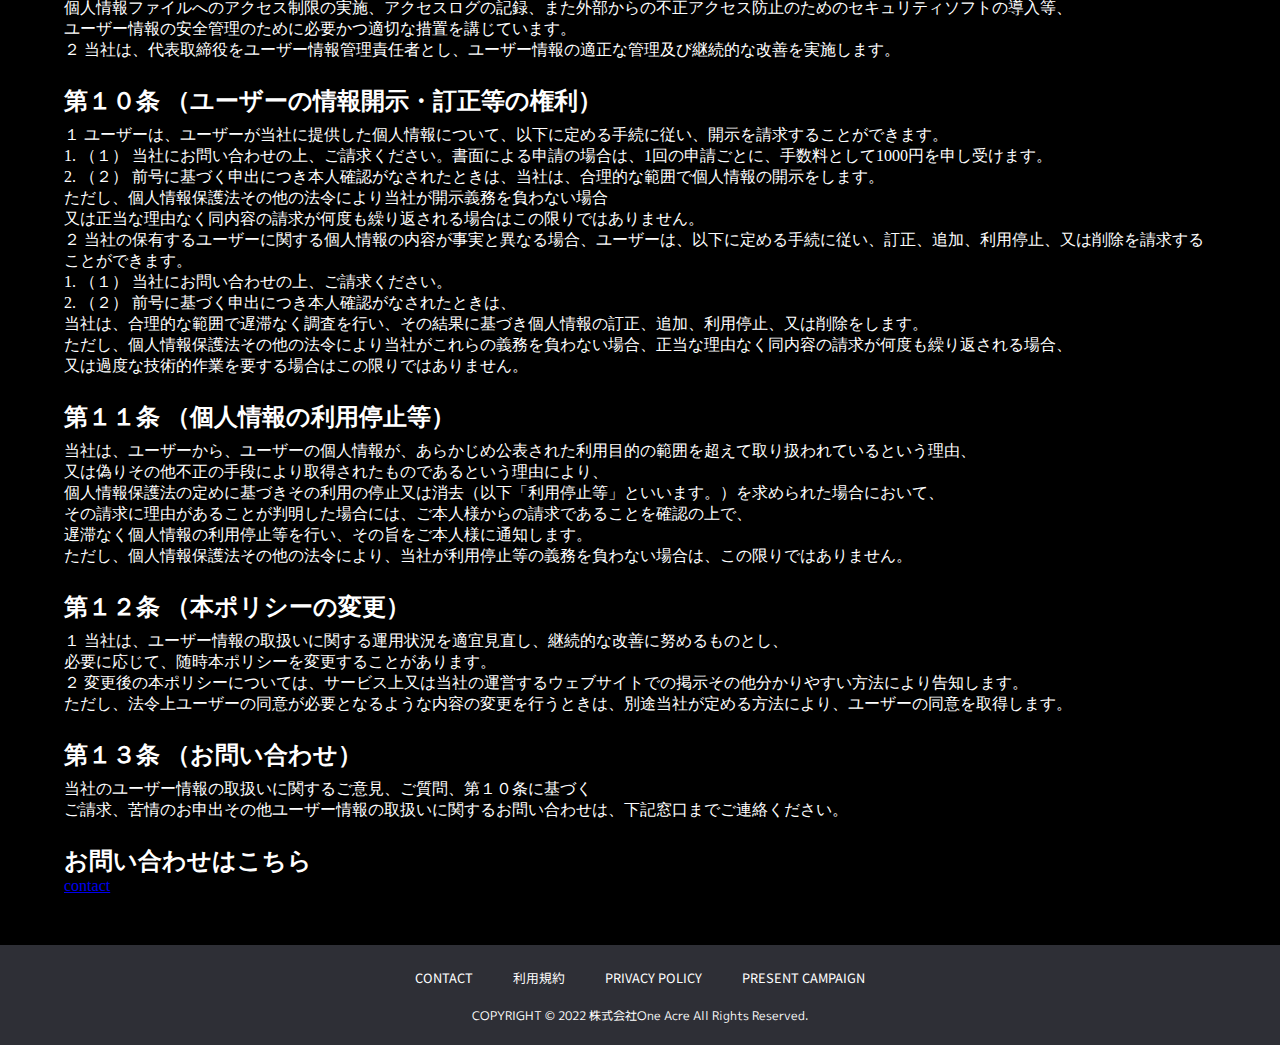
<file: privacy-policy/index.html>
<!DOCTYPE html>
<html lang="ja">

<head>
  <meta charset="UTF-8">
  <meta http-equiv="X-UA-Compatible" content="IE=edge">
  <meta name="viewport" content="width=device-width, initial-scale=1.0">
  <title>privacy policy | RepezenFoxx × PartyBoxx</title>
  <link rel="stylesheet" href="./style.css">
  <link rel="preconnect" href="https://fonts.googleapis.com">
  <link rel="preconnect" href="https://fonts.gstatic.com" crossorigin>
  <link href="https://fonts.googleapis.com/css2?family=M+PLUS+1p:wght@100&family=Noto+Sans+JP:wght@500&display=swap" rel="stylesheet">
</head>

<body>
  <header>
    <a href="../index.html"><img src="../img/header-about.svg" alt=""></a>
    <a href="../present/index.html"><img src="../img/header-present.svg" alt=""></a>
    <a href="../contact/index.html"><img src="../img/header-contact.svg" alt=""></a>
    <a href="../index.html#faq"><img src="../img/header-faq.svg" alt=""></a>
  </header>
  <main>
    <h1>プライバシーポリシー</h1>
    <p>株式会社One Acre(以下「当社」といいます。）は、<br>個人情報保護の重要性を認識し、その保護の徹底のため、以下の定めに従い、<br>お客様（以下「ユーザー」といいます。）からの情報を適正に取り扱います。</p>
    <h2>第１条 （適用）</h2>
    <p>１ このプライバシーポリシー（以下「本ポリシー」といいます）は、当社が配信するアプリケーション、<br>ウェブサイト又はサービス（以下「サービス」といいます）の利用に適用されます。<br>
      ２ 当社が、当社のサービスにつき個別にプライバシーポリシーを定めた場合には、<br>本ポリシーは当該サービスの個別のプライバシーポリシーと共に適用されるものとします<br>
      ３
      本ポリシーにおいて「個人情報」とは、生存する個人に関する情報であって、<br>当該情報に含まれる氏名、生年月日その他の記述等により<br>特定の個人を識別することができるもの（他の情報と容易に照合することができ、<br>それにより特定の個人を識別することができることとなるものを含む。）をいいます（個人情報保護法２条１項）。
    </p>
    <h2>第２条 （取得する情報）</h2>
    <p>１ 当社は、サービスにおいて、以下に定める通り、個人情報を含む情報（以下、「ユーザー情報」と総称します。）を取得します。<br>
      1. （１） ユーザーにご提供いただく情報<br>
      ア 基礎情報：電話番号、メールアドレス等 アカウント登録、ご本人確認、不正利用の防止のため、これらの情報をユーザーにご登録いただきます。<br>
      イ その他登録情報：氏名、住所、年齢又は生年月日、性別、ユーザー名又はニックネームその他のプロフィール情報プロフィールページの作成、公開又は他のユーザーとのコミュニケーション機能等を含むサービスの提供のため、これらの情報をユーザーにご登録いただくことがあります。<br>
      （２） サービスのご利用時に当社が収集する情報<br>
      ア 端末情報<br>
      当社は、サービスの維持及び改善、又は不正行為防止のため、ユーザーが使用される端末固有の情報（端末固有のID等の個体識別情報等）を収集することがあります。<br>
      イ ログ情報及び行動履歴情報<br>
      当社は、サービスの維持及び改善、又は不正行為防止のため、サービスの利用時に自動で生成、保存されるIPアドレス、ユーザーからのリクエスト日時、アプリ内での操作履歴の情報を収集することがあります。<br>
      ウ 位置情報<br>
      当社は、ユーザーの現在地等の情報を利用したサービスを提供するため、当該サービスの提供に必要な範囲内で、ユーザーのスマートフォン端末、タブレット端末その他の情報端末等から送信される位置情報を収集することがあります。なお、情報端末上の設定の変更により位置情報の送信を停止することができますが、サービスの一部を利用できなくなる場合があります。<br>
      エ Cookie及び匿名ID<br>
      サービスにおいて、「Cookie（クッキー）」と呼ばれる技術及びこれに類する技術を使用する場合があります。Cookieとは、ウェブサーバがユーザーのコンピュータを識別する業界標準の技術です。なお、情報端末上の設定の変更によりCookieの機能を無効にすることはできますが、サービスの全部又は一部が利用できなくなる場合があります。<br>
      当社は、ユーザーからの許可に基づき、提携サービスでユーザーが利用するIDその他当該提携サービスのプライバシー設定によりユーザーが提携先に開示することを認めた情報を取得する場合があります。<br>２
      当社は、ユーザー情報の取得にあたっては、偽りその他不正の手段によらず、適正な方法により取得します。また、当社は、ユーザーがサービスを利用することによる取得以外の方法でユーザー情報を取得する場合には、その利用目的を事前に通知又は公表します。
    </p>
    <h2>第３条 （利用目的）</h2>
    <p>１ 当社は、サービスの利用を通じて取得したユーザー情報を、大きく分けて下記の目的の範囲内で適正に取り扱います。ユーザーご本人の同意なく利用目的の範囲を超えて利用することはありません。ただし、個人情報保護法１６条３項各号に該当する場合は、この限りではありません。<br>
      利用目的利用目的詳細利用する情報サービスの提供・維持・改善等<br>
      ・サービスにおけるご本人確認及び不正利用の防止のため<br>
      ・他のユーザーへの通知、通信その他のコミュニケーション機能を含むサービスの円滑な提供、維持及び改善のため<br>
      ・サービスに関するユーザーへのアンケート等の実施のため<br>
      ・その他これらに付随する目的<br>
      ・基礎情報：電話番号、メールアドレス<br>
      ・その他登録情報：氏名、住所、生年月日、性別、ユーザー名又はニックネームその他のプロフィール情報<br>
      ・その他関連情報ユーザーへの通知・対応等<br>
      ・サービスに関するご案内、お問い合わせ等への対応のため<br>
      ・サービスに関連する新たなサービスの通知又は提供のため<br>
      ・サービスに関する利用規約又は本ポリシーの変更、サービスの停止・中止・契約解除その他サービスに関する重要なお知らせ等の通知のため<br>
      ・その他これらに付随する目的<br>
      ・基礎情報：電話番号、メールアドレス<br>
      ・その他登録情報：氏名、住所、生年月日、性別その他のプロフィール情報<br>
      ・端末情報<br>
      ・その他関連情報第三者提供等右に記載の情報の提供を受けた第三者は、当該情報を以下の目的のために利用します。<br>
      ・提携サービスの提供のため<br>
      ・ユーザーのニーズや興味、関心に合った広告情報等を表示するため<br>
      ・広告効果の分析のため<br>
      ・市場分析、マーケティングのため<br>
      ・その他これらに付随する目的<br>
      ・端末情報<br>
      ・Cookie及び匿名ID<br>
      ・ログ情報及び行動履歴情報<br>
      ・位置情報<br>
      ・その他関連情報統計データの作成及び当該データの第三者への提供等当社は、右に記載の情報を以下の目的のために利用します。<br>
      ・右記情報を性別、年代、興味関心等の観点から分析することにより、個人を識別できない形式に加工した統計データ（統計データ）を作成するため当社から右記情報に関する統計データの提供を受けた第三者は、当該情報を以下の目的のために利用します。<br>
      ・広告効果の分析のため<br>
      ・市場分析、マーケティングのため<br>
      ・その他これらに付随する目的<br>
      ・端末情報<br>
      ・ログ情報及び行動履歴情報<br>
      ・位置情報<br>
      ・Cookie及び匿名ID<br>
      ・その他登録情報：住所、生年月日、性別その他のプロフィール情報<br>
      ・その他関連情報<br>
      ２ 当社は、前項の利用目的を、変更前の利用目的と相当の関連性を有すると合理的に認められる範囲内において変更することがあり、変更した場合には、当社が別途定める方法により、ユーザーに通知又は公表します。ただし、個人情報保護法１８条４項に該当する場合は、この限りではありません。</p>
  <h2>第４条 （第三者提供）</h2>
  <p>１ 当社は、ユーザー情報のうち、個人情報については、以下の場合を除き、第三者に提供することはありません。<br>
    1. （１） ユーザーの同意を得た場合<br>
    2. （２） 前条において「第三者提供」を目的として取得する旨規定した情報を第三者に対し提供する場合（この場合、当社は第三者に対し、書面等の物理的方法、電磁的に送信する方法等の方法により提供するものとします。）<br>
    3. （３） サービスの利用上、ユーザーが他人の利益を害し若しくは公序良俗に反する行為その他サービスの利用規約に違反する行為を行い又はこれを行おうとするときに、当該行為に対して必要な措置をとる場合<br>
    4. （４） 人の生命、身体又は財産の保護のために必要がある場合であって、本人の同意を得ることが困難であるとき<br>
    5. （５） 公衆衛生の向上又は児童の健全な育成の推進のために特に必要がある場合であって、本人の同意を得ることが困難であるとき<br>
    6. （６） 国の機関若しくは地方公共団体又はその委託を受けた者が法令の定める事務を遂行することに対して協力する必要がある場合であって、本人の同意を得ることにより当該事務の遂行に支障を及ぼすおそれがあるとき<br>
    7. （７） 合併、会社分割、事業譲渡その他の事由によりユーザーの個人情報を含む事業の承継がなされる場合<br>
    8. （８） 前条所定の目的達成に必要な範囲内において、個人情報の取扱いの全部又は一部を委託する場合<br>
    9. （９） 個人情報保護法その他の法令により認められる場合<br>
    ２ ユーザーは、前項２号に基づく第三者提供について、当社に対し、その停止を求めることができます。その場合の手続は、第１０条２項を準用することとします。</p>
    <h2>第５条 （個人情報の取扱いの委託）</h2>
    <p>当社は、ユーザーから取得した個人情報の全部又は一部の取扱いを第三者に委託<br>（個人情報を含む情報の管理を事業者に委託する場合などをいいます。）することがあります。<br>
      この場合、当社は、当該委託先との間で本ポリシーに準じる内容の秘密保持契約等をあらかじめ締結するとともに、<br>
      当該委託先において情報の適切な安全管理が図られるよう、必要かつ適切な監督を行います。</p>
    <h2>第６条 （共同利用）</h2>
    <p>当社は、提携パートナーとの間で、提携サービスの提供に必要な範囲において、ユーザーの個人情報を共同利用することがあります。<br>
      この場合、当社は、あらかじめ、提携パートナーの名称（管理責任者の氏名又は名称を含む。）、<br>
      共同利用目的、共同利用する情報の種類を公表するものとします。</p>
    <h2>第７条 （情報収集モジュール）</h2>
    <p>当社は、サービスの利用状況及び広告効果等の情報を解析するため、サービスに情報収集モジュールを組み込むことがあります。<br>
      この場合、当社は、個人を特定する情報を含むことなくユーザー情報を収集し、情報収集モジュールの事業者に対し収集されたユーザー情報を提供します。<br>
      提供された情報は、各情報収集モジュール事業者の定めるプライバシーポリシーその他の規定に基づき管理されます。</p>
    <h2>第８条 （行動ターゲティング広告）</h2>
    <p>１ 当社は、当社又は広告配信事業者等の第三者によるターゲティング広告（ユーザーのニーズないし興味、関心に合わせて広告を配信する広告手法をいいます。）<br>
      の実施のため、サービス又は提携サービスの提供に際し、前条に定める情報収集モジュールを利用して、以下の情報を収集し、これを蓄積又は利用します。<br>
      （１） 行動履歴情報（サービスの利用履歴等、それを蓄積することによりユーザーのニーズや興味、関心の分析に供することができる情報で、特定の個人を識別するに至らないものをいいます。）<br>
      （２） 端末情報<br>
      （３） 位置情報<br>
      ２ 当社は、前項に基づき収集した情報を、ユーザーのニーズないし興味、関心に合わせてカスタマイズした最適な広告を配信することにより、<br>
      ユーザーに有益な情報を届けることを目的として、行動ターゲティング広告を配信する事業者（以下「広告配信事業者」といいます。）に提供します。<br>
      ３ 当社は、ユーザーから収集した行動履歴情報等を、合法的かつ業務上正当に必要とされる期間に限り保持するものとします。<br>
      ４ 当社は、広告配信事業者に対し行動履歴情報等を提供する場合、当該情報等の漏えい、<br>滅失又は毀損の防止その他の安全管理のため、以下の措置を講じるよう努めます。<br>
      （１） 行動履歴情報等を暗号化するためのアルゴリズム等の仕組みを公開しないこと<br>
      （２） 第2項に定める利用目的の範囲内でのみ使用することを条件として広告配信事業者に行動履歴情報等を提供すること<br>
      （３） 広告配信事業者がさらに他の第三者に行動履歴情報等を提供する場合には、当該第三者に対し、前号と同じ条件を付した上で提供を行うべき義務を広告配信事業者に負わせること</p>
    <h2>第９条 （安全管理体制）</h2>
    <p>１ 当社は、ユーザー情報の漏えい、滅失又は毀損の防止その他のユーザー情報の保護のため、<br>
      個人情報ファイルへのアクセス制限の実施、アクセスログの記録、また外部からの不正アクセス防止のためのセキュリティソフトの導入等、<br>
      ユーザー情報の安全管理のために必要かつ適切な措置を講じています。<br>
      ２ 当社は、代表取締役をユーザー情報管理責任者とし、ユーザー情報の適正な管理及び継続的な改善を実施します。</p>
    <h2>第１０条 （ユーザーの情報開示・訂正等の権利）</h2>
    <p>１ ユーザーは、ユーザーが当社に提供した個人情報について、以下に定める手続に従い、開示を請求することができます。<br>
      1. （１） 当社にお問い合わせの上、ご請求ください。書面による申請の場合は、1回の申請ごとに、手数料として1000円を申し受けます。<br>
      2. （２） 前号に基づく申出につき本人確認がなされたときは、当社は、合理的な範囲で個人情報の開示をします。<br>
      ただし、個人情報保護法その他の法令により当社が開示義務を負わない場合<br>
      又は正当な理由なく同内容の請求が何度も繰り返される場合はこの限りではありません。<br>
      ２ 当社の保有するユーザーに関する個人情報の内容が事実と異なる場合、ユーザーは、以下に定める手続に従い、訂正、追加、利用停止、又は削除を請求することができます。<br>
      1. （１） 当社にお問い合わせの上、ご請求ください。<br>
      2. （２） 前号に基づく申出につき本人確認がなされたときは、<br>
      当社は、合理的な範囲で遅滞なく調査を行い、その結果に基づき個人情報の訂正、追加、利用停止、又は削除をします。<br>
      ただし、個人情報保護法その他の法令により当社がこれらの義務を負わない場合、正当な理由なく同内容の請求が何度も繰り返される場合、<br>
      又は過度な技術的作業を要する場合はこの限りではありません。</p>
    <h2>第１１条 （個人情報の利用停止等）</h2>
    <p>当社は、ユーザーから、ユーザーの個人情報が、あらかじめ公表された利用目的の範囲を超えて取り扱われているという理由、<br>
      又は偽りその他不正の手段により取得されたものであるという理由により、<br>
      個人情報保護法の定めに基づきその利用の停止又は消去（以下「利用停止等」といいます。）を求められた場合において、<br>
      その請求に理由があることが判明した場合には、ご本人様からの請求であることを確認の上で、<br>
      遅滞なく個人情報の利用停止等を行い、その旨をご本人様に通知します。<br>
      ただし、個人情報保護法その他の法令により、当社が利用停止等の義務を負わない場合は、この限りではありません。</p>
    <h2>第１２条 （本ポリシーの変更）</h2>
    <p>１ 当社は、ユーザー情報の取扱いに関する運用状況を適宜見直し、継続的な改善に努めるものとし、<br>
      必要に応じて、随時本ポリシーを変更することがあります。<br>
      ２ 変更後の本ポリシーについては、サービス上又は当社の運営するウェブサイトでの掲示その他分かりやすい方法により告知します。<br>
      ただし、法令上ユーザーの同意が必要となるような内容の変更を行うときは、別途当社が定める方法により、ユーザーの同意を取得します。</p>
    <h2>第１３条 （お問い合わせ）</h2>
    <p>当社のユーザー情報の取扱いに関するご意見、ご質問、第１０条に基づく<br>
      ご請求、苦情のお申出その他ユーザー情報の取扱いに関するお問い合わせは、下記窓口までご連絡ください。</p>
    <h2>お問い合わせはこちら</h2>
    <a href="../contact/index.html">contact</a>
    <div class="yahoku">

    </div>
  </main>
  <footer>
    <div class="list">
      <a href="../contact/index.html">
        <p>CONTACT</p>
      </a>
      <a href="../terms/index.html">
        <p>利用規約</p>
      </a>
      <a href="../privacy-policy/index.html">
        <p>PRIVACY POLICY</p>
      </a>
      <a href="../present/index.html">
        <p>PRESENT CAMPAIGN</p>
      </a>
    </div>
    <p class="copyright">COPYRIGHT © 2022 株式会社One Acre All Rights Reserved.</p>
  </footer>
</body>

</html>
</file>
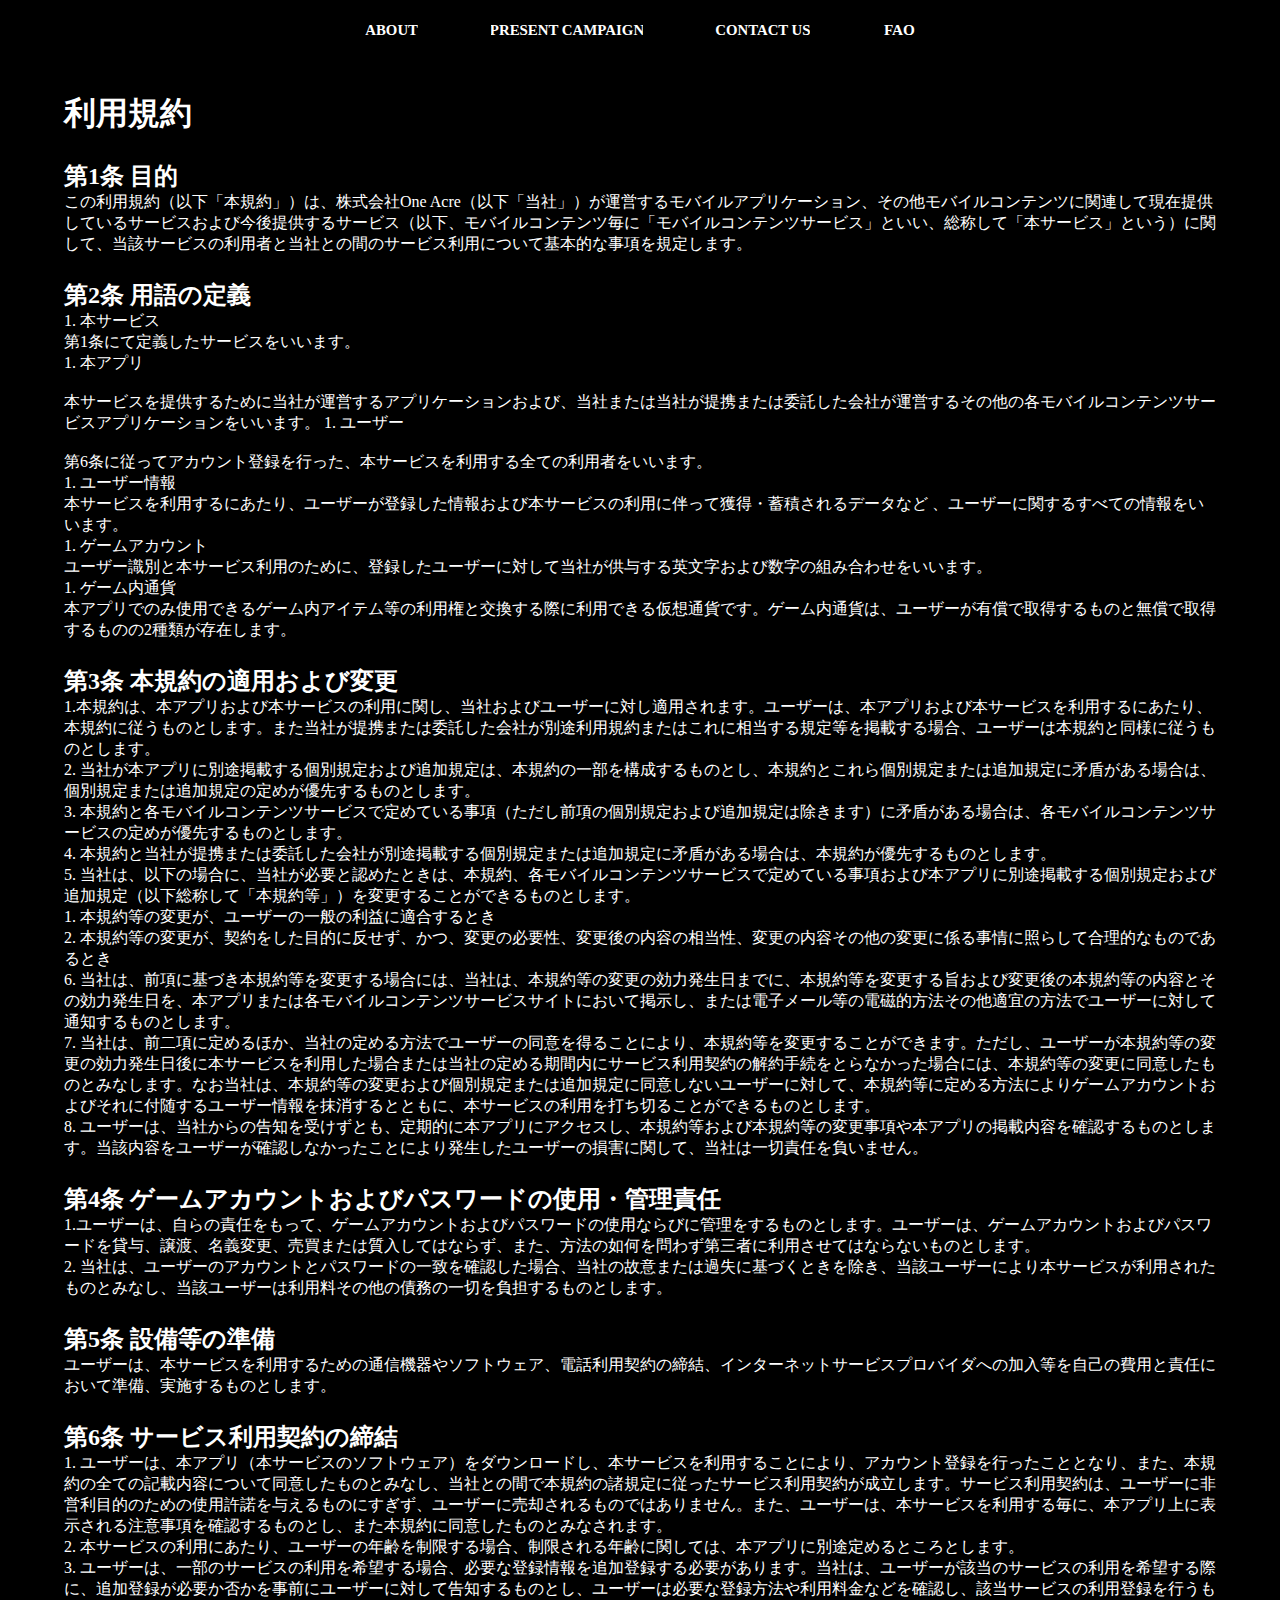
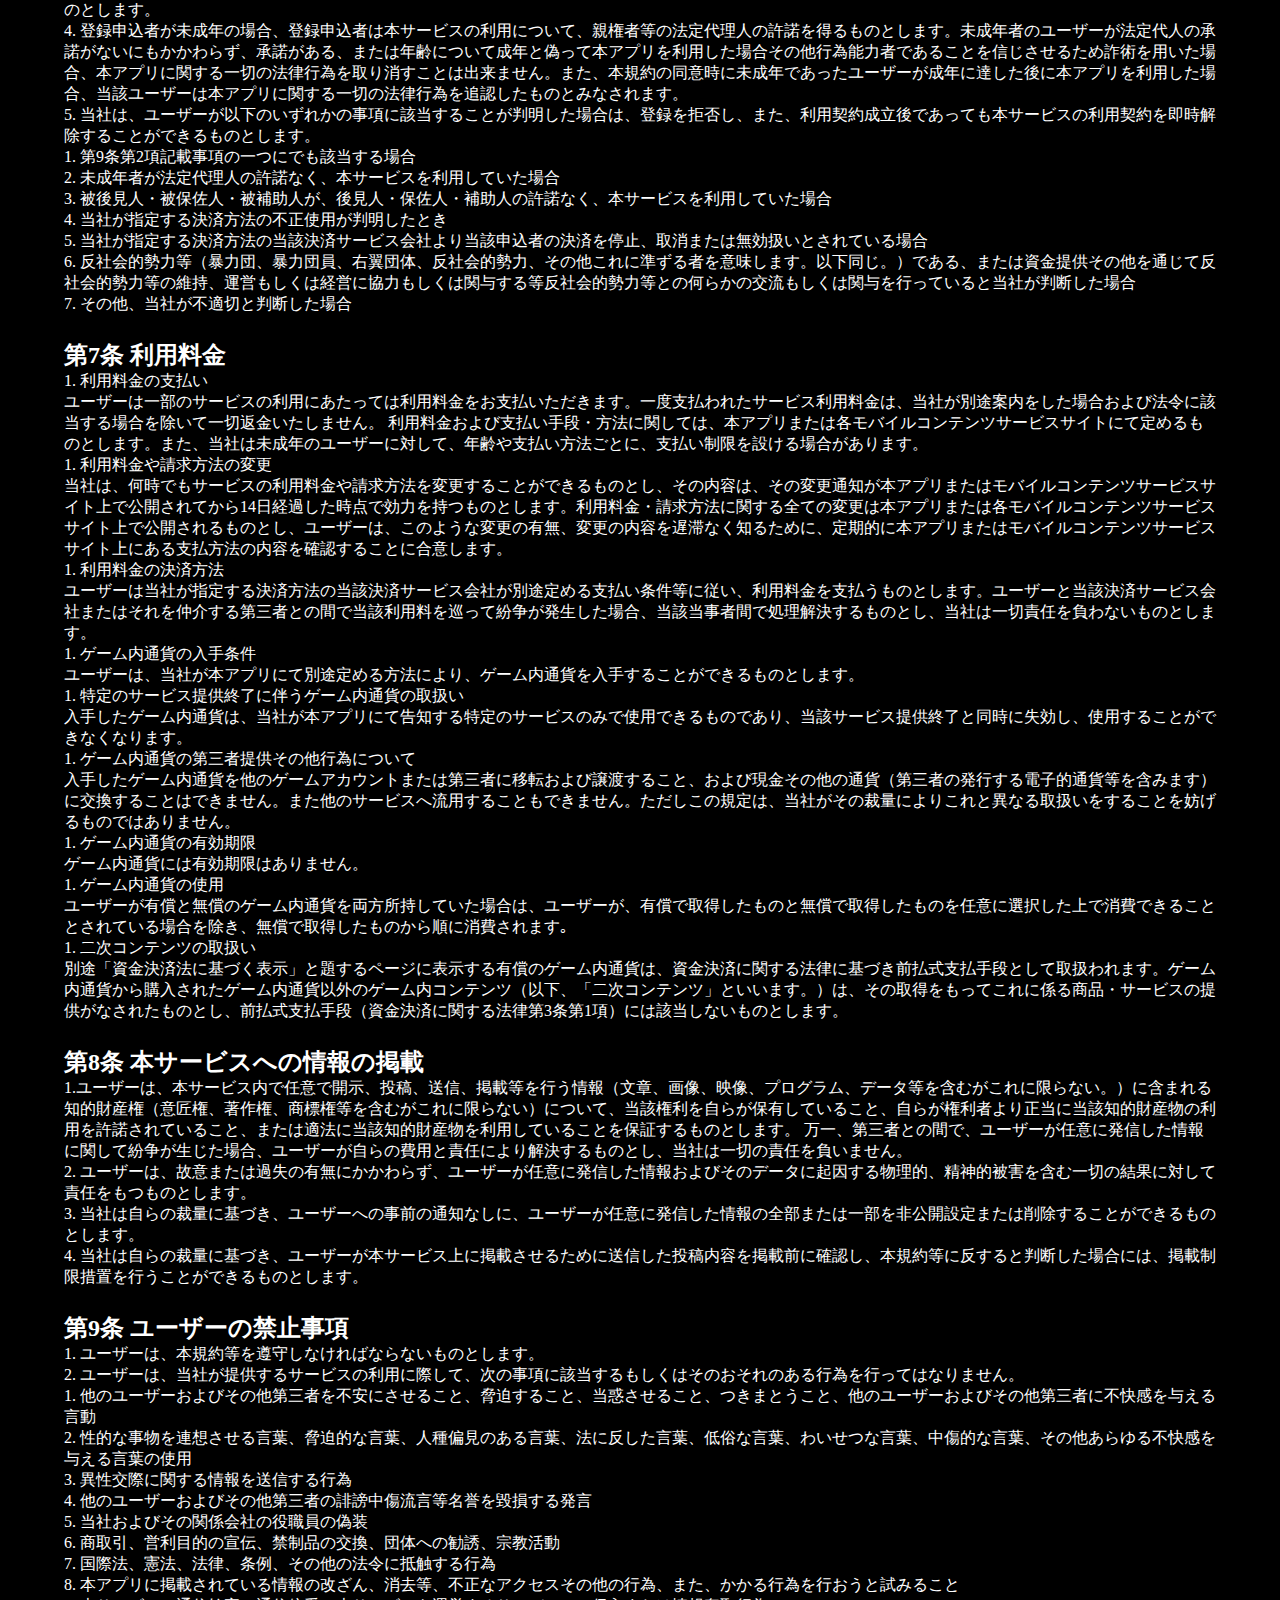
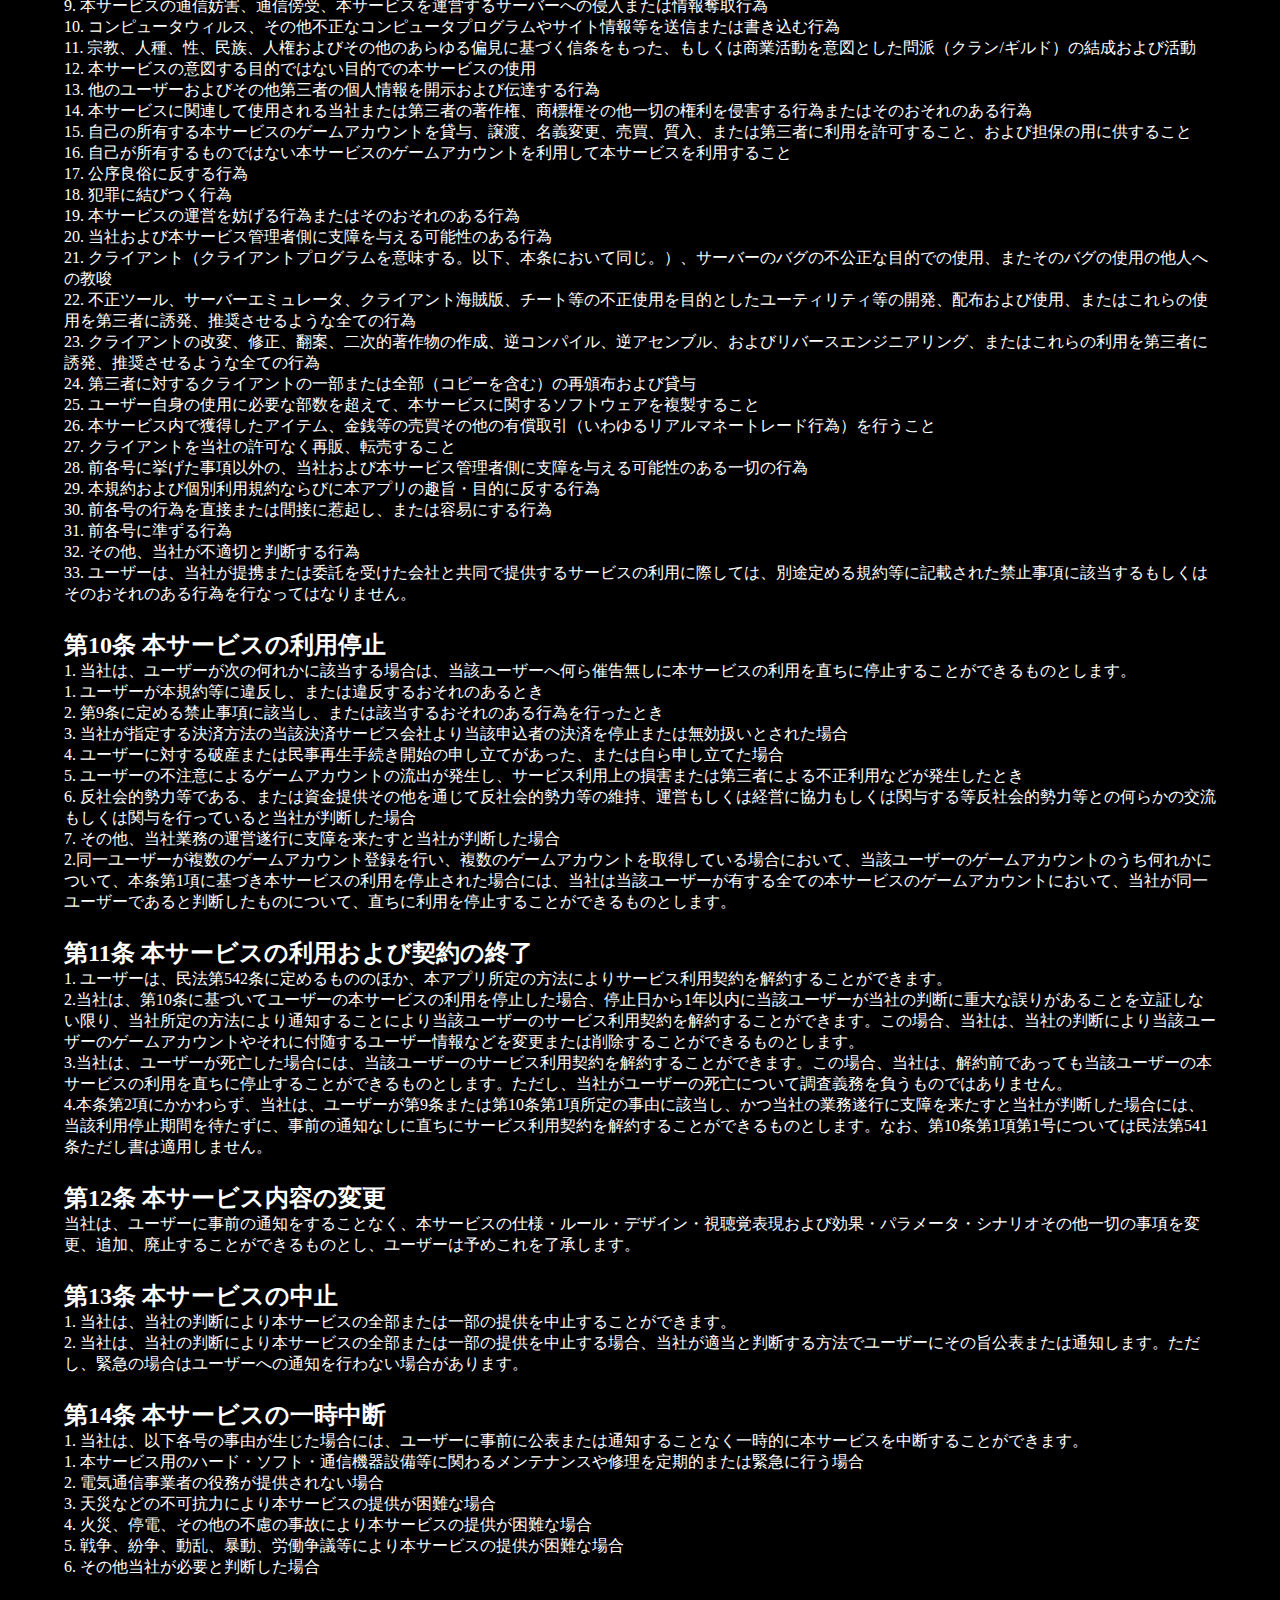
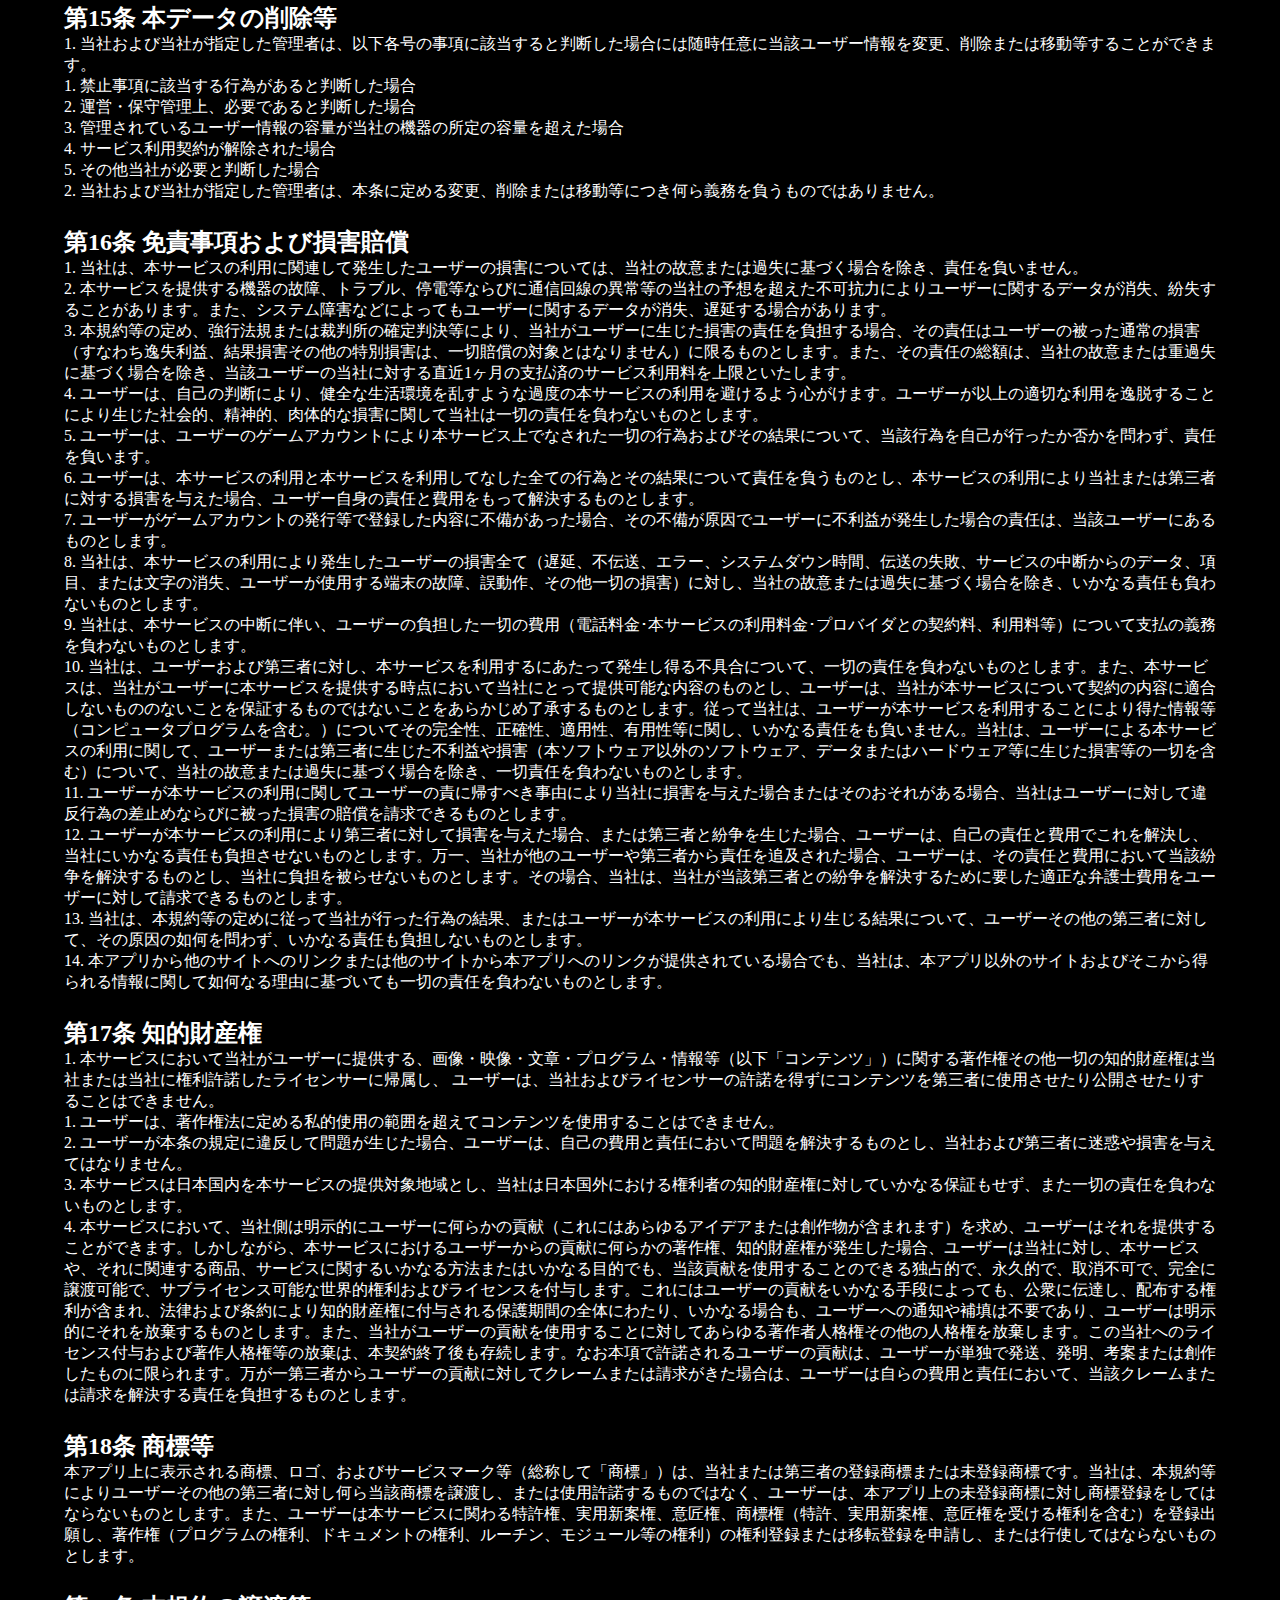
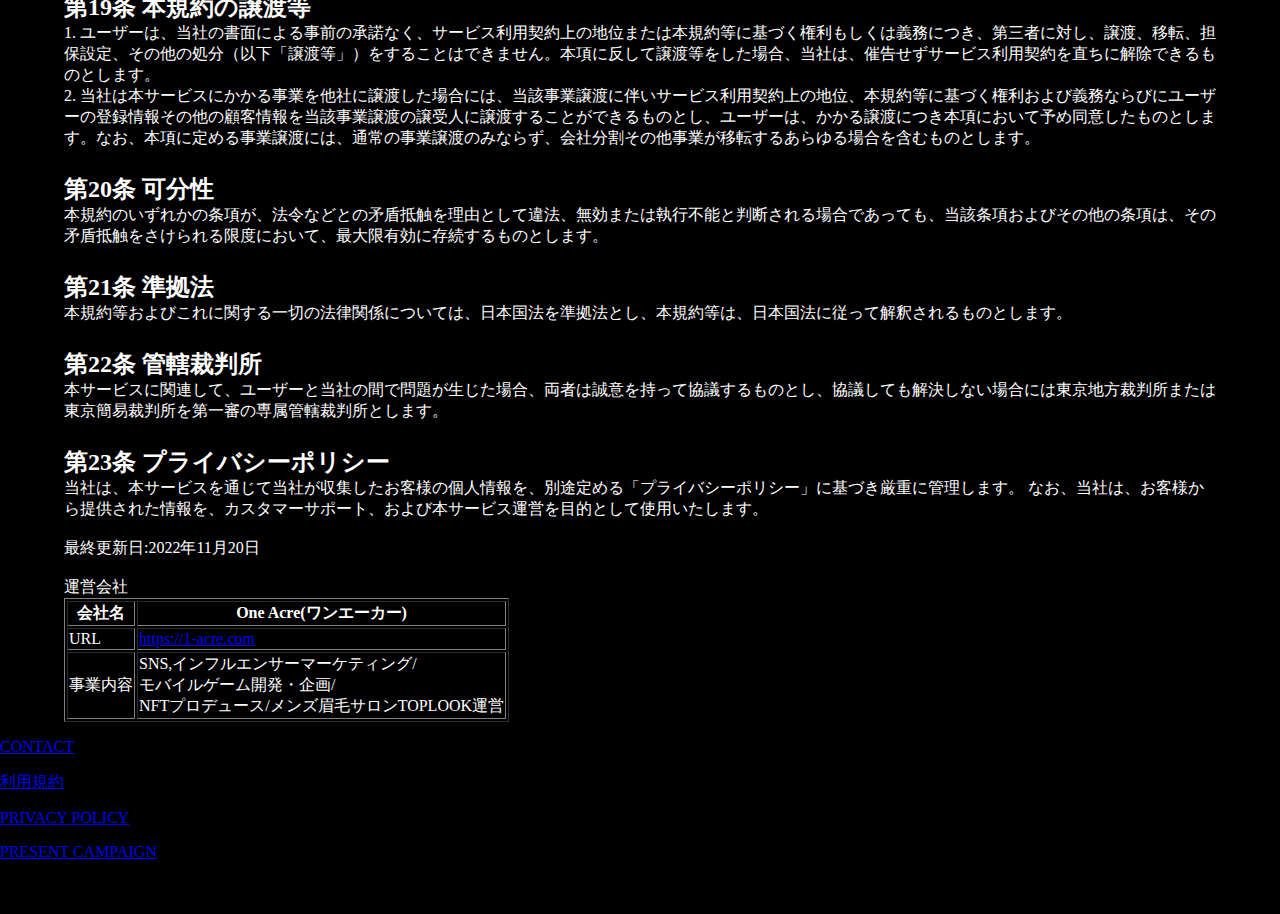
<file: terms/index.html>
<!DOCTYPE html>
<html lang="ja">

<head>
  <meta charset="UTF-8">
  <meta http-equiv="X-UA-Compatible" content="IE=edge">
  <meta name="viewport" content="width=device-width, initial-scale=1.0">
  <title>利用規約 | RepezenFoxx × PartyBoxx</title>
  <link rel="stylesheet" href="../faq/style.css">
</head>

<body>
  <header>
    <a href="../index.html"><img src="../img/header-about.svg" alt=""></a>
    <a href="../present/index.html"><img src="../img/header-present.svg" alt=""></a>
    <a href="../contact/index.html"><img src="../img/header-contact.svg" alt=""></a>
    <a href="../index.html#faq"><img src="../img/header-faq.svg" alt=""></a>
  </header>
  <main>
    <h1>利用規約</h1>
    <h2>第1条 目的</h2>

    この利用規約（以下「本規約」）は、株式会社One
    Acre（以下「当社」）が運営するモバイルアプリケーション、その他モバイルコンテンツに関連して現在提供しているサービスおよび今後提供するサービス（以下、モバイルコンテンツ毎に「モバイルコンテンツサービス」といい、総称して「本サービス」という）に関して、当該サービスの利用者と当社との間のサービス利用について基本的な事項を規定します。

    <h2>第2条 用語の定義</h2>

    1. 本サービス<br>

    第1条にて定義したサービスをいいます。<br>

    1. 本アプリ<br>

    <br>本サービスを提供するために当社が運営するアプリケーションおよび、当社または当社が提携または委託した会社が運営するその他の各モバイルコンテンツサービスアプリケーションをいいます。

    1. ユーザー<br>

    <br>第6条に従ってアカウント登録を行った、本サービスを利用する全ての利用者をいいます。

    <br>1. ユーザー情報

    <br>本サービスを利用するにあたり、ユーザーが登録した情報および本サービスの利用に伴って獲得・蓄積されるデータなど 、ユーザーに関するすべての情報をいいます。

    <br>1. ゲームアカウント

    <br>ユーザー識別と本サービス利用のために、登録したユーザーに対して当社が供与する英文字および数字の組み合わせをいいます。

    <br>1. ゲーム内通貨

    <br>本アプリでのみ使用できるゲーム内アイテム等の利用権と交換する際に利用できる仮想通貨です。ゲーム内通貨は、ユーザーが有償で取得するものと無償で取得するものの2種類が存在します。

    <h2>第3条 本規約の適用および変更</h2>

    1.本規約は、本アプリおよび本サービスの利用に関し、当社およびユーザーに対し適用されます。ユーザーは、本アプリおよび本サービスを利用するにあたり、本規約に従うものとします。また当社が提携または委託した会社が別途利用規約またはこれに相当する規定等を掲載する場合、ユーザーは本規約と同様に従うものとします。
    <br>2. 当社が本アプリに別途掲載する個別規定および追加規定は、本規約の一部を構成するものとし、本規約とこれら個別規定または追加規定に矛盾がある場合は、個別規定または追加規定の定めが優先するものとします。
    <br>3. 本規約と各モバイルコンテンツサービスで定めている事項（ただし前項の個別規定および追加規定は除きます）に矛盾がある場合は、各モバイルコンテンツサービスの定めが優先するものとします。
    <br>4. 本規約と当社が提携または委託した会社が別途掲載する個別規定または追加規定に矛盾がある場合は、本規約が優先するものとします。
    <br>5. 当社は、以下の場合に、当社が必要と認めたときは、本規約、各モバイルコンテンツサービスで定めている事項および本アプリに別途掲載する個別規定および追加規定（以下総称して「本規約等」）を変更することができるものとします。
    <br>1. 本規約等の変更が、ユーザーの一般の利益に適合するとき
    <br>2. 本規約等の変更が、契約をした目的に反せず、かつ、変更の必要性、変更後の内容の相当性、変更の内容その他の変更に係る事情に照らして合理的なものであるとき
    <br>6. 当社は、前項に基づき本規約等を変更する場合には、当社は、本規約等の変更の効力発生日までに、本規約等を変更する旨および変更後の本規約等の内容とその効力発生日を、本アプリまたは各モバイルコンテンツサービスサイトにおいて掲示し、または電子メール等の電磁的方法その他適宜の方法でユーザーに対して通知するものとします。
    <br>7. 当社は、前二項に定めるほか、当社の定める方法でユーザーの同意を得ることにより、本規約等を変更することができます。ただし、ユーザーが本規約等の変更の効力発生日後に本サービスを利用した場合または当社の定める期間内にサービス利用契約の解約手続をとらなかった場合には、本規約等の変更に同意したものとみなします。なお当社は、本規約等の変更および個別規定または追加規定に同意しないユーザーに対して、本規約等に定める方法によりゲームアカウントおよびそれに付随するユーザー情報を抹消するとともに、本サービスの利用を打ち切ることができるものとします。
    <br>8. ユーザーは、当社からの告知を受けずとも、定期的に本アプリにアクセスし、本規約等および本規約等の変更事項や本アプリの掲載内容を確認するものとします。当該内容をユーザーが確認しなかったことにより発生したユーザーの損害に関して、当社は一切責任を負いません。

    <h2>第4条 ゲームアカウントおよびパスワードの使用・管理責任</h2>

    1.ユーザーは、自らの責任をもって、ゲームアカウントおよびパスワードの使用ならびに管理をするものとします。ユーザーは、ゲームアカウントおよびパスワードを貸与、譲渡、名義変更、売買または質入してはならず、また、方法の如何を問わず第三者に利用させてはならないものとします。
    <br>2. 当社は、ユーザーのアカウントとパスワードの一致を確認した場合、当社の故意または過失に基づくときを除き、当該ユーザーにより本サービスが利用されたものとみなし、当該ユーザーは利用料その他の債務の一切を負担するものとします。

    <h2>第5条 設備等の準備</h2>

    ユーザーは、本サービスを利用するための通信機器やソフトウェア、電話利用契約の締結、インターネットサービスプロバイダへの加入等を自己の費用と責任において準備、実施するものとします。

    <h2>第6条 サービス利用契約の締結</h2>

    1.
    ユーザーは、本アプリ（本サービスのソフトウェア）をダウンロードし、本サービスを利用することにより、アカウント登録を行ったこととなり、また、本規約の全ての記載内容について同意したものとみなし、当社との間で本規約の諸規定に従ったサービス利用契約が成立します。サービス利用契約は、ユーザーに非営利目的のための使用許諾を与えるものにすぎず、ユーザーに売却されるものではありません。また、ユーザーは、本サービスを利用する毎に、本アプリ上に表示される注意事項を確認するものとし、また本規約に同意したものとみなされます。
    <br>2. 本サービスの利用にあたり、ユーザーの年齢を制限する場合、制限される年齢に関しては、本アプリに別途定めるところとします。
    <br>3.
    ユーザーは、一部のサービスの利用を希望する場合、必要な登録情報を追加登録する必要があります。当社は、ユーザーが該当のサービスの利用を希望する際に、追加登録が必要か否かを事前にユーザーに対して告知するものとし、ユーザーは必要な登録方法や利用料金などを確認し、該当サービスの利用登録を行うものとします。
    <br>4.
    登録申込者が未成年の場合、登録申込者は本サービスの利用について、親権者等の法定代理人の許諾を得るものとします。未成年者のユーザーが法定代人の承諾がないにもかかわらず、承諾がある、または年齢について成年と偽って本アプリを利用した場合その他行為能力者であることを信じさせるため詐術を用いた場合、本アプリに関する一切の法律行為を取り消すことは出来ません。また、本規約の同意時に未成年であったユーザーが成年に達した後に本アプリを利用した場合、当該ユーザーは本アプリに関する一切の法律行為を追認したものとみなされます。
    <br>5. 当社は、ユーザーが以下のいずれかの事項に該当することが判明した場合は、登録を拒否し、また、利用契約成立後であっても本サービスの利用契約を即時解除することができるものとします。
    <br>1. 第9条第2項記載事項の一つにでも該当する場合
    <br>2. 未成年者が法定代理人の許諾なく、本サービスを利用していた場合
    <br>3. 被後見人・被保佐人・被補助人が、後見人・保佐人・補助人の許諾なく、本サービスを利用していた場合
    <br>4. 当社が指定する決済方法の不正使用が判明したとき
    <br>5. 当社が指定する決済方法の当該決済サービス会社より当該申込者の決済を停止、取消または無効扱いとされている場合
    <br>6.
    反社会的勢力等（暴力団、暴力団員、右翼団体、反社会的勢力、その他これに準ずる者を意味します。以下同じ。）である、または資金提供その他を通じて反社会的勢力等の維持、運営もしくは経営に協力もしくは関与する等反社会的勢力等との何らかの交流もしくは関与を行っていると当社が判断した場合
    <br>7. その他、当社が不適切と判断した場合

    <h2>第7条 利用料金</h2>

    1. 利用料金の支払い<br>

    ユーザーは一部のサービスの利用にあたっては利用料金をお支払いただきます。一度支払われたサービス利用料金は、当社が別途案内をした場合および法令に該当する場合を除いて一切返金いたしません。
    利用料金および支払い手段・方法に関しては、本アプリまたは各モバイルコンテンツサービスサイトにて定めるものとします。また、当社は未成年のユーザーに対して、年齢や支払い方法ごとに、支払い制限を設ける場合があります。

    <br>1. 利用料金や請求方法の変更<br>

    当社は、何時でもサービスの利用料金や請求方法を変更することができるものとし、その内容は、その変更通知が本アプリまたはモバイルコンテンツサービスサイト上で公開されてから14日経過した時点で効力を持つものとします。利用料金・請求方法に関する全ての変更は本アプリまたは各モバイルコンテンツサービスサイト上で公開されるものとし、ユーザーは、このような変更の有無、変更の内容を遅滞なく知るために、定期的に本アプリまたはモバイルコンテンツサービスサイト上にある支払方法の内容を確認することに合意します。

    <br>1. 利用料金の決済方法<br>

    ユーザーは当社が指定する決済方法の当該決済サービス会社が別途定める支払い条件等に従い、利用料金を支払うものとします。ユーザーと当該決済サービス会社またはそれを仲介する第三者との間で当該利用料を巡って紛争が発生した場合、当該当事者間で処理解決するものとし、当社は一切責任を負わないものとします。

    <br>1. ゲーム内通貨の入手条件<br>

    ユーザーは、当社が本アプリにて別途定める方法により、ゲーム内通貨を入手することができるものとします。

    <br>1. 特定のサービス提供終了に伴うゲーム内通貨の取扱い<br>

    入手したゲーム内通貨は、当社が本アプリにて告知する特定のサービスのみで使用できるものであり、当該サービス提供終了と同時に失効し、使用することができなくなります。

    <br>1. ゲーム内通貨の第三者提供その他行為について<br>

    入手したゲーム内通貨を他のゲームアカウントまたは第三者に移転および譲渡すること、および現金その他の通貨（第三者の発行する電子的通貨等を含みます）に交換することはできません。また他のサービスへ流用することもできません。ただしこの規定は、当社がその裁量によりこれと異なる取扱いをすることを妨げるものではありません。

    <br>1. ゲーム内通貨の有効期限<br>

    ゲーム内通貨には有効期限はありません。

    <br>1. ゲーム内通貨の使用<br>

    ユーザーが有償と無償のゲーム内通貨を両方所持していた場合は、ユーザーが、有償で取得したものと無償で取得したものを任意に選択した上で消費できることとされている場合を除き、無償で取得したものから順に消費されます｡

    <br>1. 二次コンテンツの取扱い<br>

    別途「資金決済法に基づく表示」と題するページに表示する有償のゲーム内通貨は、資金決済に関する法律に基づき前払式支払手段として取扱われます。ゲーム内通貨から購入されたゲーム内通貨以外のゲーム内コンテンツ（以下、「二次コンテンツ」といいます。）は、その取得をもってこれに係る商品・サービスの提供がなされたものとし、前払式支払手段（資金決済に関する法律第3条第1項）には該当しないものとします。

    <h2>第8条 本サービスへの情報の掲載</h2>

    1.ユーザーは、本サービス内で任意で開示、投稿、送信、掲載等を行う情報（文章、画像、映像、プログラム、データ等を含むがこれに限らない。）に含まれる知的財産権（意匠権、著作権、商標権等を含むがこれに限らない）について、当該権利を自らが保有していること、自らが権利者より正当に当該知的財産物の利用を許諾されていること、または適法に当該知的財産物を利用していることを保証するものとします。
    万一、第三者との間で、ユーザーが任意に発信した情報に関して紛争が生じた場合、ユーザーが自らの費用と責任により解決するものとし、当社は一切の責任を負いません。
    <br>2. ユーザーは、故意または過失の有無にかかわらず、ユーザーが任意に発信した情報およびそのデータに起因する物理的、精神的被害を含む一切の結果に対して責任をもつものとします。
    <br>3. 当社は自らの裁量に基づき、ユーザーへの事前の通知なしに、ユーザーが任意に発信した情報の全部または一部を非公開設定または削除することができるものとします。
    <br>4. 当社は自らの裁量に基づき、ユーザーが本サービス上に掲載させるために送信した投稿内容を掲載前に確認し、本規約等に反すると判断した場合には、掲載制限措置を行うことができるものとします。

    <h2>第9条 ユーザーの禁止事項</h2>

    1. ユーザーは、本規約等を遵守しなければならないものとします。
    <br>2. ユーザーは、当社が提供するサービスの利用に際して、次の事項に該当するもしくはそのおそれのある行為を行ってはなりません。
    <br>1. 他のユーザーおよびその他第三者を不安にさせること、脅迫すること、当惑させること、つきまとうこと、他のユーザーおよびその他第三者に不快感を与える言動
    <br>2. 性的な事物を連想させる言葉、脅迫的な言葉、人種偏見のある言葉、法に反した言葉、低俗な言葉、わいせつな言葉、中傷的な言葉、その他あらゆる不快感を与える言葉の使用
    <br>3. 異性交際に関する情報を送信する行為
    <br>4. 他のユーザーおよびその他第三者の誹謗中傷流言等名誉を毀損する発言
    <br>5. 当社およびその関係会社の役職員の偽装
    <br>6. 商取引、営利目的の宣伝、禁制品の交換、団体への勧誘、宗教活動
    <br>7. 国際法、憲法、法律、条例、その他の法令に抵触する行為
    <br>8. 本アプリに掲載されている情報の改ざん、消去等、不正なアクセスその他の行為、また、かかる行為を行おうと試みること
    <br>9. 本サービスの通信妨害、通信傍受、本サービスを運営するサーバーへの侵入または情報奪取行為
    <br>10. コンピュータウィルス、その他不正なコンピュータプログラムやサイト情報等を送信または書き込む行為
    <br>11. 宗教、人種、性、民族、人権およびその他のあらゆる偏見に基づく信条をもった、もしくは商業活動を意図とした問派（クラン/ギルド）の結成および活動
    <br>12. 本サービスの意図する目的ではない目的での本サービスの使用
    <br>13. 他のユーザーおよびその他第三者の個人情報を開示および伝達する行為
    <br>14. 本サービスに関連して使用される当社または第三者の著作権、商標権その他一切の権利を侵害する行為またはそのおそれのある行為
    <br>15. 自己の所有する本サービスのゲームアカウントを貸与、譲渡、名義変更、売買、質入、または第三者に利用を許可すること、および担保の用に供すること
    <br>16. 自己が所有するものではない本サービスのゲームアカウントを利用して本サービスを利用すること
    <br>17. 公序良俗に反する行為
    <br>18. 犯罪に結びつく行為
    <br>19. 本サービスの運営を妨げる行為またはそのおそれのある行為
    <br>20. 当社および本サービス管理者側に支障を与える可能性のある行為
    <br>21. クライアント（クライアントプログラムを意味する。以下、本条において同じ。）、サーバーのバグの不公正な目的での使用、またそのバグの使用の他人への教唆
    <br>22. 不正ツール、サーバーエミュレータ、クライアント海賊版、チート等の不正使用を目的としたユーティリティ等の開発、配布および使用、またはこれらの使用を第三者に誘発、推奨させるような全ての行為
    <br>23. クライアントの改変、修正、翻案、二次的著作物の作成、逆コンパイル、逆アセンブル、およびリバースエンジニアリング、またはこれらの利用を第三者に誘発、推奨させるような全ての行為
    <br>24. 第三者に対するクライアントの一部または全部（コピーを含む）の再頒布および貸与
    <br>25. ユーザー自身の使用に必要な部数を超えて、本サービスに関するソフトウェアを複製すること
    <br>26. 本サービス内で獲得したアイテム、金銭等の売買その他の有償取引（いわゆるリアルマネートレード行為）を行うこと
    <br>27. クライアントを当社の許可なく再販、転売すること
    <br>28. 前各号に挙げた事項以外の、当社および本サービス管理者側に支障を与える可能性のある一切の行為
    <br>29. 本規約および個別利用規約ならびに本アプリの趣旨・目的に反する行為
    <br>30. 前各号の行為を直接または間接に惹起し、または容易にする行為
    <br>31. 前各号に準ずる行為
    <br>32. その他、当社が不適切と判断する行為
    <br>33. ユーザーは、当社が提携または委託を受けた会社と共同で提供するサービスの利用に際しては、別途定める規約等に記載された禁止事項に該当するもしくはそのおそれのある行為を行なってはなりません。

    <h2>第10条 本サービスの利用停止</h2>

    1. 当社は、ユーザーが次の何れかに該当する場合は、当該ユーザーへ何ら催告無しに本サービスの利用を直ちに停止することができるものとします。
    <br>1. ユーザーが本規約等に違反し、または違反するおそれのあるとき
    <br>2. 第9条に定める禁止事項に該当し、または該当するおそれのある行為を行ったとき
    <br>3. 当社が指定する決済方法の当該決済サービス会社より当該申込者の決済を停止または無効扱いとされた場合
    <br>4. ユーザーに対する破産または民事再生手続き開始の申し立てがあった、または自ら申し立てた場合
    <br>5. ユーザーの不注意によるゲームアカウントの流出が発生し、サービス利用上の損害または第三者による不正利用などが発生したとき
    <br>6. 反社会的勢力等である、または資金提供その他を通じて反社会的勢力等の維持、運営もしくは経営に協力もしくは関与する等反社会的勢力等との何らかの交流もしくは関与を行っていると当社が判断した場合
    <br>7. その他、当社業務の運営遂行に支障を来たすと当社が判断した場合
    <br>2.同一ユーザーが複数のゲームアカウント登録を行い、複数のゲームアカウントを取得している場合において、当該ユーザーのゲームアカウントのうち何れかについて、本条第1項に基づき本サービスの利用を停止された場合には、当社は当該ユーザーが有する全ての本サービスのゲームアカウントにおいて、当社が同一ユーザーであると判断したものについて、直ちに利用を停止することができるものとします。

    <h2>第11条 本サービスの利用および契約の終了</h2>

    1. ユーザーは、民法第542条に定めるもののほか、本アプリ所定の方法によりサービス利用契約を解約することができます。
    <br>2.当社は、第10条に基づいてユーザーの本サービスの利用を停止した場合、停止日から1年以内に当該ユーザーが当社の判断に重大な誤りがあることを立証しない限り、当社所定の方法により通知することにより当該ユーザーのサービス利用契約を解約することができます。この場合、当社は、当社の判断により当該ユーザーのゲームアカウントやそれに付随するユーザー情報などを変更または削除することができるものとします。
    <br>3.当社は、ユーザーが死亡した場合には、当該ユーザーのサービス利用契約を解約することができます。この場合、当社は、解約前であっても当該ユーザーの本サービスの利用を直ちに停止することができるものとします。ただし、当社がユーザーの死亡について調査義務を負うものではありません。
    <br>4.本条第2項にかかわらず、当社は、ユーザーが第9条または第10条第1項所定の事由に該当し、かつ当社の業務遂行に支障を来たすと当社が判断した場合には、当該利用停止期間を待たずに、事前の通知なしに直ちにサービス利用契約を解約することができるものとします。なお、第10条第1項第1号については民法第541条ただし書は適用しません。

    <h2>第12条 本サービス内容の変更</h2>

    当社は、ユーザーに事前の通知をすることなく、本サービスの仕様・ルール・デザイン・視聴覚表現および効果・パラメータ・シナリオその他一切の事項を変更、追加、廃止することができるものとし、ユーザーは予めこれを了承します。

    <h2>第13条 本サービスの中止</h2>

    1. 当社は、当社の判断により本サービスの全部または一部の提供を中止することができます。
    <br>2. 当社は、当社の判断により本サービスの全部または一部の提供を中止する場合、当社が適当と判断する方法でユーザーにその旨公表または通知します。ただし、緊急の場合はユーザーへの通知を行わない場合があります。

    <h2>第14条 本サービスの一時中断</h2>

    1. 当社は、以下各号の事由が生じた場合には、ユーザーに事前に公表または通知することなく一時的に本サービスを中断することができます。
    <br>1. 本サービス用のハード・ソフト・通信機器設備等に関わるメンテナンスや修理を定期的または緊急に行う場合
    <br>2. 電気通信事業者の役務が提供されない場合
    <br>3. 天災などの不可抗力により本サービスの提供が困難な場合
    <br>4. 火災、停電、その他の不慮の事故により本サービスの提供が困難な場合
    <br>5. 戦争、紛争、動乱、暴動、労働争議等により本サービスの提供が困難な場合
    <br>6. その他当社が必要と判断した場合

    <h2>第15条 本データの削除等</h2>

    1. 当社および当社が指定した管理者は、以下各号の事項に該当すると判断した場合には随時任意に当該ユーザー情報を変更、削除または移動等することができます。
    <br>1. 禁止事項に該当する行為があると判断した場合
    <br>2. 運営・保守管理上、必要であると判断した場合
    <br>3. 管理されているユーザー情報の容量が当社の機器の所定の容量を超えた場合
    <br>4. サービス利用契約が解除された場合
    <br>5. その他当社が必要と判断した場合
    <br>2. 当社および当社が指定した管理者は、本条に定める変更、削除または移動等につき何ら義務を負うものではありません。

    <h2>第16条 免責事項および損害賠償</h2>

    1. 当社は、本サービスの利用に関連して発生したユーザーの損害については、当社の故意または過失に基づく場合を除き、責任を負いません。
    <br>2.
    本サービスを提供する機器の故障、トラブル、停電等ならびに通信回線の異常等の当社の予想を超えた不可抗力によりユーザーに関するデータが消失、紛失することがあります。また、システム障害などによってもユーザーに関するデータが消失、遅延する場合があります。
    <br>3.
    本規約等の定め、強行法規または裁判所の確定判決等により、当社がユーザーに生じた損害の責任を負担する場合、その責任はユーザーの被った通常の損害（すなわち逸失利益、結果損害その他の特別損害は、一切賠償の対象とはなりません）に限るものとします。また、その責任の総額は、当社の故意または重過失に基づく場合を除き、当該ユーザーの当社に対する直近1ヶ月の支払済のサービス利用料を上限といたします。
    <br>4.
    ユーザーは、自己の判断により、健全な生活環境を乱すような過度の本サービスの利用を避けるよう心がけます。ユーザーが以上の適切な利用を逸脱することにより生じた社会的、精神的、肉体的な損害に関して当社は一切の責任を負わないものとします。
    <br>5. ユーザーは、ユーザーのゲームアカウントにより本サービス上でなされた一切の行為およびその結果について、当該行為を自己が行ったか否かを問わず、責任を負います。
    <br>6. ユーザーは、本サービスの利用と本サービスを利用してなした全ての行為とその結果について責任を負うものとし、本サービスの利用により当社または第三者に対する損害を与えた場合、ユーザー自身の責任と費用をもって解決するものとします。
    <br>7. ユーザーがゲームアカウントの発行等で登録した内容に不備があった場合、その不備が原因でユーザーに不利益が発生した場合の責任は、当該ユーザーにあるものとします。
    <br>8.
    当社は、本サービスの利用により発生したユーザーの損害全て（遅延、不伝送、エラー、システムダウン時間、伝送の失敗、サービスの中断からのデータ、項目、または文字の消失、ユーザーが使用する端末の故障、誤動作、その他一切の損害）に対し、当社の故意または過失に基づく場合を除き、いかなる責任も負わないものとします。
    <br>9. 当社は、本サービスの中断に伴い、ユーザーの負担した一切の費用（電話料金･本サービスの利用料金･プロバイダとの契約料、利用料等）について支払の義務を負わないものとします。
    <br>10.
    当社は、ユーザーおよび第三者に対し、本サービスを利用するにあたって発生し得る不具合について、一切の責任を負わないものとします。また、本サービスは、当社がユーザーに本サービスを提供する時点において当社にとって提供可能な内容のものとし、ユーザーは、当社が本サービスについて契約の内容に適合しないもののないことを保証するものではないことをあらかじめ了承するものとします。従って当社は、ユーザーが本サービスを利用することにより得た情報等（コンピュータプログラムを含む。）についてその完全性、正確性、適用性、有用性等に関し、いかなる責任をも負いません。当社は、ユーザーによる本サービスの利用に関して、ユーザーまたは第三者に生じた不利益や損害（本ソフトウェア以外のソフトウェア、データまたはハードウェア等に生じた損害等の一切を含む）について、当社の故意または過失に基づく場合を除き、一切責任を負わないものとします。
    <br>11. ユーザーが本サービスの利用に関してユーザーの責に帰すべき事由により当社に損害を与えた場合またはそのおそれがある場合、当社はユーザーに対して違反行為の差止めならびに被った損害の賠償を請求できるものとします。
    <br>12.
    ユーザーが本サービスの利用により第三者に対して損害を与えた場合、または第三者と紛争を生じた場合、ユーザーは、自己の責任と費用でこれを解決し、当社にいかなる責任も負担させないものとします。万一、当社が他のユーザーや第三者から責任を追及された場合、ユーザーは、その責任と費用において当該紛争を解決するものとし、当社に負担を被らせないものとします。その場合、当社は、当社が当該第三者との紛争を解決するために要した適正な弁護士費用をユーザーに対して請求できるものとします。
    <br>13. 当社は、本規約等の定めに従って当社が行った行為の結果、またはユーザーが本サービスの利用により生じる結果について、ユーザーその他の第三者に対して、その原因の如何を問わず、いかなる責任も負担しないものとします。
    <br>14. 本アプリから他のサイトへのリンクまたは他のサイトから本アプリへのリンクが提供されている場合でも、当社は、本アプリ以外のサイトおよびそこから得られる情報に関して如何なる理由に基づいても一切の責任を負わないものとします。

    <h2>第17条 知的財産権</h2>

    1. 本サービスにおいて当社がユーザーに提供する、画像・映像・文章・プログラム・情報等（以下「コンテンツ」）に関する著作権その他一切の知的財産権は当社または当社に権利許諾したライセンサーに帰属し、

    ユーザーは、当社およびライセンサーの許諾を得ずにコンテンツを第三者に使用させたり公開させたりすることはできません。

    <br>1. ユーザーは、著作権法に定める私的使用の範囲を超えてコンテンツを使用することはできません。
    <br>2. ユーザーが本条の規定に違反して問題が生じた場合、ユーザーは、自己の費用と責任において問題を解決するものとし、当社および第三者に迷惑や損害を与えてはなりません。
    <br>3. 本サービスは日本国内を本サービスの提供対象地域とし、当社は日本国外における権利者の知的財産権に対していかなる保証もせず、また一切の責任を負わないものとします。
    <br>4.
    本サービスにおいて、当社側は明示的にユーザーに何らかの貢献（これにはあらゆるアイデアまたは創作物が含まれます）を求め、ユーザーはそれを提供することができます。しかしながら、本サービスにおけるユーザーからの貢献に何らかの著作権、知的財産権が発生した場合、ユーザーは当社に対し、本サービスや、それに関連する商品、サービスに関するいかなる方法またはいかなる目的でも、当該貢献を使用することのできる独占的で、永久的で、取消不可で、完全に譲渡可能で、サブライセンス可能な世界的権利およびライセンスを付与します。これにはユーザーの貢献をいかなる手段によっても、公衆に伝達し、配布する権利が含まれ、法律および条約により知的財産権に付与される保護期間の全体にわたり、いかなる場合も、ユーザーへの通知や補填は不要であり、ユーザーは明示的にそれを放棄するものとします。また、当社がユーザーの貢献を使用することに対してあらゆる著作者人格権その他の人格権を放棄します。この当社へのライセンス付与および著作人格権等の放棄は、本契約終了後も存続します。なお本項で許諾されるユーザーの貢献は、ユーザーが単独で発送、発明、考案または創作したものに限られます。万が一第三者からユーザーの貢献に対してクレームまたは請求がきた場合は、ユーザーは自らの費用と責任において、当該クレームまたは請求を解決する責任を負担するものとします。

    <h2>第18条 商標等</h2>

    本アプリ上に表示される商標、ロゴ、およびサービスマーク等（総称して「商標」）は、当社または第三者の登録商標または未登録商標です。当社は、本規約等によりユーザーその他の第三者に対し何ら当該商標を譲渡し、または使用許諾するものではなく、ユーザーは、本アプリ上の未登録商標に対し商標登録をしてはならないものとします。また、ユーザーは本サービスに関わる特許権、実用新案権、意匠権、商標権（特許、実用新案権、意匠権を受ける権利を含む）を登録出願し、著作権（プログラムの権利、ドキュメントの権利、ルーチン、モジュール等の権利）の権利登録または移転登録を申請し、または行使してはならないものとします。

    <h2>第19条 本規約の譲渡等</h2>

    1.
    ユーザーは、当社の書面による事前の承諾なく、サービス利用契約上の地位または本規約等に基づく権利もしくは義務につき、第三者に対し、譲渡、移転、担保設定、その他の処分（以下「譲渡等」）をすることはできません。本項に反して譲渡等をした場合、当社は、催告せずサービス利用契約を直ちに解除できるものとします。
    <br>2.
    当社は本サービスにかかる事業を他社に譲渡した場合には、当該事業譲渡に伴いサービス利用契約上の地位、本規約等に基づく権利および義務ならびにユーザーの登録情報その他の顧客情報を当該事業譲渡の譲受人に譲渡することができるものとし、ユーザーは、かかる譲渡につき本項において予め同意したものとします。なお、本項に定める事業譲渡には、通常の事業譲渡のみならず、会社分割その他事業が移転するあらゆる場合を含むものとします。

    <h2>第20条 可分性</h2>

    本規約のいずれかの条項が、法令などとの矛盾抵触を理由として違法、無効または執行不能と判断される場合であっても、当該条項およびその他の条項は、その矛盾抵触をさけられる限度において、最大限有効に存続するものとします。

    <h2>第21条 準拠法</h2>

    本規約等およびこれに関する一切の法律関係については、日本国法を準拠法とし、本規約等は、日本国法に従って解釈されるものとします。

    <h2>第22条 管轄裁判所</h2>

    本サービスに関連して、ユーザーと当社の間で問題が生じた場合、両者は誠意を持って協議するものとし、協議しても解決しない場合には東京地方裁判所または東京簡易裁判所を第一審の専属管轄裁判所とします。

    <h2>第23条 プライバシーポリシー</h2>

    当社は、本サービスを通じて当社が収集したお客様の個人情報を、別途定める「プライバシーポリシー」に基づき厳重に管理します。 なお、当社は、お客様から提供された情報を、カスタマーサポート、および本サービス運営を目的として使用いたします。
    <br><br>
    最終更新日:2022年11月20日
    <br><br>
    運営会社<br>
  


<table border="1">
  <thead>
    <tr>
      <th>会社名</th>
      <th>One Acre(ワンエーカー)</th>
    </tr>
  </thead>
  <tbody>
    <tr>
      <td>URL</td>
      <td> <a href="https://1-acre.com">https://1-acre.com</a></td>
    </tr>
  </tbody>
  <tfoot>
    <tr>
      <td>事業内容</td>
      <td>SNS,インフルエンサーマーケティング/ <br> モバイルゲーム開発・企画/ <br> NFTプロデュース/メンズ眉毛サロンTOPLOOK運営</td>
    </tr>
  </tfoot>
</table>

<div class="yahoku">

</div>



  </main>
  <footer>
    <div class="list">
      <a href="../contact/index.html">
        <p>CONTACT</p>
      </a>
      <a href="../terms/index.html">
        <p>利用規約</p>
      </a>
      <a href="../privacy-policy/index.html">
        <p>PRIVACY POLICY</p>
      </a>
      <a href="../present/index.html">
        <p>PRESENT CAMPAIGN</p>
      </a>
    </div>
    <p class="copyright">COPYRIGHT © 2022 株式会社One Acre All Rights Reserved.</p>
  </footer>
</body>

</html>
</file>
<file: contact/style.css>
body{
  margin: 0;
  background-color: black;
  position: relative;
  padding-bottom: 100px;
}
header{
  display: flex;
  justify-content: space-between;
  align-items: center;
  margin: 0 auto;
  padding: 21px 0;
  max-width: 550px;
  width: 80%;
}
header a{
  text-decoration: none;
  color: #FFFFFF;
}
header a img{
  height: 11px;
}
main{
  display: flex;
  justify-content: center;
  align-items: center;
}
footer{
  position: absolute;
  bottom: 0;
  left: 0;
  height: 100px;
  width: 100vw;
  background-color: #2e2f36;
}
footer .list{
  display: flex;
  justify-content: center;
  align-items: center;
}
footer .list a{
  text-decoration: none;
  color: #FFFFFF;
  font-size: 1vw;
  font-family: "Hiragino Kaku Gothic Pro", "ヒラギノ角ゴ Pro W3", "Noto Sans JP", sans-serif;
  margin: 23px 20px 0px;
  text-align: center;
}
footer .list a p{
  margin: 0;
}
footer .copyright{
  font-size: 12px;
  font-family: 'M PLUS 1p', sans-serif;
  margin: 20px 0 0 0;
  color: #FFFFFF;
  text-align: center;
}
</file>
<file: faq/style.css>
body{
  margin: 0;
  background-color: black;
  /*background-image: url(../img/bg-2.png),url(../img/bg.png);
  background-position: 40.6% 87%,37% 61.4%;
  background-size: 231.8%,191.5%;
  background-image: url(../img/bg-2.png),url(../img/bg.png);
  background-position: 40.6% 95%,37% 61.4%;
  background-size: auto 83.6%,auto 68.5%;
  background-repeat: no-repeat; */
}
header{
  display: flex;
  justify-content: space-between;
  align-items: center;
  margin: 0 auto;
  padding: 21px 0;
  max-width: 550px;
  width: 80%;
}
header a{
  text-decoration: none;
  color: #FFFFFF;
}
header a img{
  height: 11px;
}
main{
  max-width: 1200px;
  width: 90%;
  margin: 0 auto;
  color: #FFFFFF;
}
main h1{
  font-size: 32px;
  margin: 32px 0 0 0;
}
main p{
  font-size: 16px;
  margin: 8px 0 0 0;
}
main h2{
  font-size: 24px;
  margin: 24px 0 0 0;
}
</file>
<file: present/css/style.css>
body{
  margin: 0;
  background-color: #FF00AA;
}
body > div{
  width:100%;
}

html{
  overflow-x : hidden !important;
overflow-y : auto;
}
.hidden{
  overflow-x : hidden;
  overflow-y : auto;
  }

body>img{
  max-width: 100vw;
  width: 1920px;
  margin: 0 auto;
  position: absolute;
  top: -5%;
  z-index: -2;

}
#main{
  position: relative;
  margin: 0 auto;
  width: 100vw;
  height: auto;
  overflow-x: hidden;
}
#main > div{
  width: 100vw;
  min-width: none;
  display: block;
  margin: 0 auto;
  position: relative;
}
#main > div > img{
  width: 100%;
  z-index: 2;
}
#main > div:nth-child(1){
  margin-top: 40%;
  margin-right: -5%;
  width: 80vw;
}
#main > div:nth-child(1) div{
  width: 200vw;
  transform: rotate(-15deg);
  background-color: #000000;
  content: "";
  height: 66vw;
  left: -50vw;
  z-index: -1;
  position: absolute;
  top: -2vw;
  transform-origin: center;
}
#main > div:nth-child(2){
  margin-top: 12.5%;

}
#main > div:nth-child(2) div{
  width: 200vw;
  transform: rotate(15deg);
  background-color: #000000;
  content: "";
  height: 50vw;
  left: -50vw;
  z-index: -1;
  position: absolute;
  top: -3vw;
  transform-origin: center;
}
#main > div:nth-child(3){
  /* margin-top: 12.5%;
  width: 45vw;
  left: 0;
  z-index: -5;
  height: 62vw;
  margin-top: -42vw;
  left: -40vw; */
}

#main > div:nth-child(3) div {
  width: 200vw;
  transform: rotate(-15deg);
  background-color: #ffff00;
  content: "";
  height: 28vw;
  left: -50vw;
  z-index: -1;
  position: absolute;
  top: 4vw;
  transform-origin: center;
}
#main > div:nth-child(5) div {
  width: 200vw;
  transform: rotate(-15deg);
  background-color: #ffff00;
  content: "";
  height: 28vw;
  left: -50vw;
  z-index: -1;
  position: absolute;
  top: 4vw;
  transform-origin: center;
}

#main > div:nth-child(4){
  margin-top: 12.5%;
  width: 45vw;
  left: 0;
  z-index: -5;
  height: 62vw;
  margin-top: -77vw;
  left: -40vw;
}
#main > div:nth-child(5){
  margin-top: 1.5%;
  width: 45vw;
}
  #main > div:nth-child(6) div{
   
  }
  #main > div:nth-child(6){
    margin-top: 11.5%;

    width: 100%;
  }
  #main > div:nth-child(6) .title{
    display: block;
    margin: 0 auto;
    width: auto;
    height: 7.5vw;
    max-height: 48px;
  }
  #main > div:nth-child(6) .flow{
    display: block;
    margin: 30px auto 0;
    width: 90%;
    z-index: 1;
    margin-bottom: -10vw;
  }
  #main > div:nth-child(6) div{
    position: relative;
    z-index: -1;
    width: 100vw;
    background-color: #2e2f36;
    height: min-content;
  }
  #main > div:nth-child(6) div img{
    display: block;
    margin: 0 auto;
    padding: 13vw 0 7vw 0;
    width: 80vw;
    max-width: 511px;
  }
  #main > div:nth-child(7){
    background-color: #2e2f36;
  }
  #main > div:nth-child(7) .title{
    display: block;
    margin: 0 auto;
    width: auto;
    height: 7.5vw;
    max-height: 48px;
  }
  #main > div:nth-child(7) p{
    text-align: center;
    color: #FFFFFF;
    margin-top: 3vh;
    margin: 0;
    padding: 1rem 1rem 4rem 1rem;
    font-size: 14px;
  }
header{
  display: flex;
  justify-content: space-between;
  align-items: center;
  margin: 0 auto;
  padding: 21px 0;
  max-width: 550px;
  width: 80%;
}
header a{
  text-decoration: none;
  color: #FFFFFF;
}
header a img{
  height: 11px;
}
/* /もばいる */
@media screen and (max-width: 767px){
  header a img{
    height: 7px;
  }

  .disnonesp{
    display: none;
  }


  #main > div:nth-child(4){
    margin-top: 12.5%;
    width: 45vw;
    left: 0;
    z-index: -5;
    height: 62vw;
    margin-top: -42vw;
    left: -40vw;
  }

  #main > div:nth-child(5) {
    margin-top: -33.5%;
    width: 62vw;
}

  #main > div:nth-child(2) {
    margin-top: 6.5%;
    width: 140vw;
    left: -25%;

}

#main > div:nth-child(3) {
    width: 125vw;
    min-width: none;
    display: block;
    margin: 0 auto;
    position: relative;
    left: -10%;
}

#main > div > img{
  width: 100%;
  z-index: 2;
  position: relative;
    top: -122%;
}
  body>img {

    margin: 0 auto;
    position: absolute;
    top: -5%;
    z-index: -2;

}

  #main > div:nth-child(1) {
    margin-top: 57%;

    margin-right: 0%;
    width: 100vw;
}
}
footer{
  height: 100px;
  width: 100vw;
  background-color: #2e2f36;
}
footer .list{
  display: flex;
  justify-content: center;
  align-items: center;
}
footer .list a{
  text-decoration: none;
  color: #FFFFFF;
  font-size: 1vw;
  font-family: "Hiragino Kaku Gothic Pro", "ヒラギノ角ゴ Pro W3", "Noto Sans JP", sans-serif;
  margin: 23px 20px 0px;
  text-align: center;
}
footer .list a p{
  margin: 0;
}
footer .copyright{
  font-size: 12px;
  font-family: 'M PLUS 1p', sans-serif;
  margin: 20px 0 0 0;
  color: #FFFFFF;
  text-align: center;
}

 /* web */
@media screen and (min-width: 767px){


  .disnoneweb{
    display: none;
  }

}
</file>
<file: privacy-policy/style.css>
body{
  margin: 0;
  background-color: black;
  /*background-image: url(../img/bg-2.png),url(../img/bg.png);
  background-position: 40.6% 87%,37% 61.4%;
  background-size: 231.8%,191.5%;
  background-image: url(../img/bg-2.png),url(../img/bg.png);
  background-position: 40.6% 95%,37% 61.4%;
  background-size: auto 83.6%,auto 68.5%;
  background-repeat: no-repeat; */
}
header{
  display: flex;
  justify-content: space-between;
  align-items: center;
  margin: 0 auto;
  padding: 21px 0;
  max-width: 550px;
  width: 80%;
}
header a{
  text-decoration: none;
  color: #FFFFFF;
}
header a img{
  height: 11px;
}
@media screen and (max-width: 767px){
  header a img{
    height: 7px;
  }
}
main{
  max-width: 1200px;
  width: 90%;
  margin: 0 auto;
  color: #FFFFFF;
}
main h1{
  font-size: 32px;
  margin: 32px 0 0 0;
}
main p{
  font-size: 16px;
  margin: 8px 0 0 0;
}
main h2{
  font-size: 24px;
  margin: 24px 0 0 0;
}
footer{
  height: 100px;
  width: 100vw;
  background-color: #2e2f36;
}
footer .list{
  display: flex;
  justify-content: center;
  align-items: center;
}
footer .list a{
  text-decoration: none;
  color: #FFFFFF;
  font-size: 1vw;
  font-family: "Hiragino Kaku Gothic Pro", "ヒラギノ角ゴ Pro W3", "Noto Sans JP", sans-serif;
  margin: 23px 20px 0px;
  text-align: center;
}
footer .list a p{
  margin: 0;
}
footer .copyright{
  font-size: 12px;
  font-family: 'M PLUS 1p', sans-serif;
  margin: 20px 0 0 0;
  color: #FFFFFF;
  text-align: center;
}

.yahoku{
  height: 50px;
}
</file>
